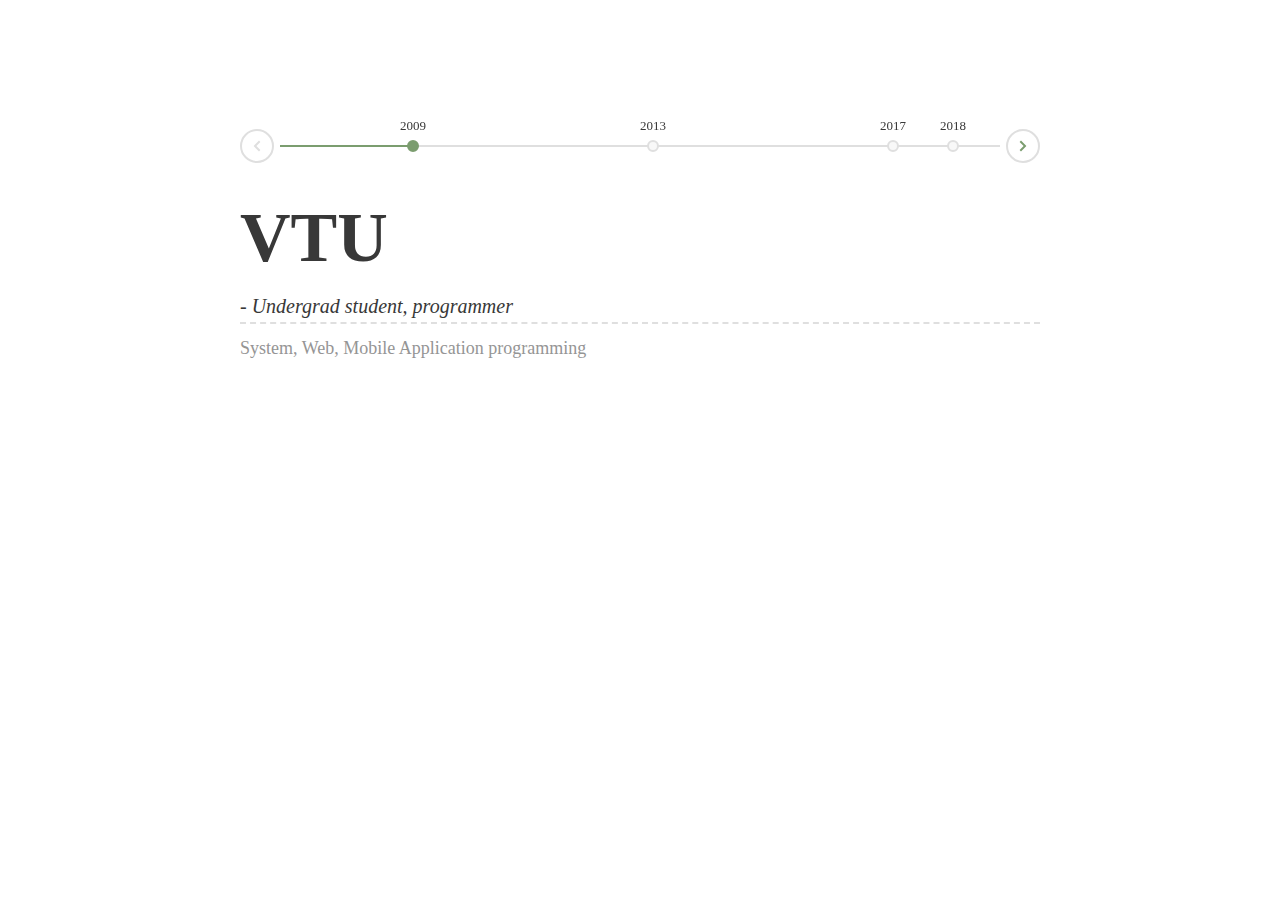
<file: timeline.html>
<!DOCTYPE html>
<html>
  <head>
    <meta charset="utf-8">
    <link rel="stylesheet" href="libs/Dynamic-Scrolling-Timeline-Plugin-jQuery-jTLine/css/reset.css">
    <link rel="stylesheet" href="libs/Dynamic-Scrolling-Timeline-Plugin-jQuery-jTLine/css/style.css">
    <style>
      body {
        font-family: cursive;
      }
      .jtline .events-content h2 {
        font-family: cursive;
      }
    </style>
  </head>
  <body>
    <div id="experienceTimeline">
    </div>
    <script type="text/javascript" src="libs/jquery-3.2.1.min.js"></script>
    <script type="text/javascript" src="libs/Dynamic-Scrolling-Timeline-Plugin-jQuery-jTLine/js/modernizr.js"></script>
    <script type="text/javascript" src="libs/Dynamic-Scrolling-Timeline-Plugin-jQuery-jTLine/js/jtline.js"></script>
    <script type="text/javascript" src="js/timeline.js"></script>
  </body>
</html>
</file>
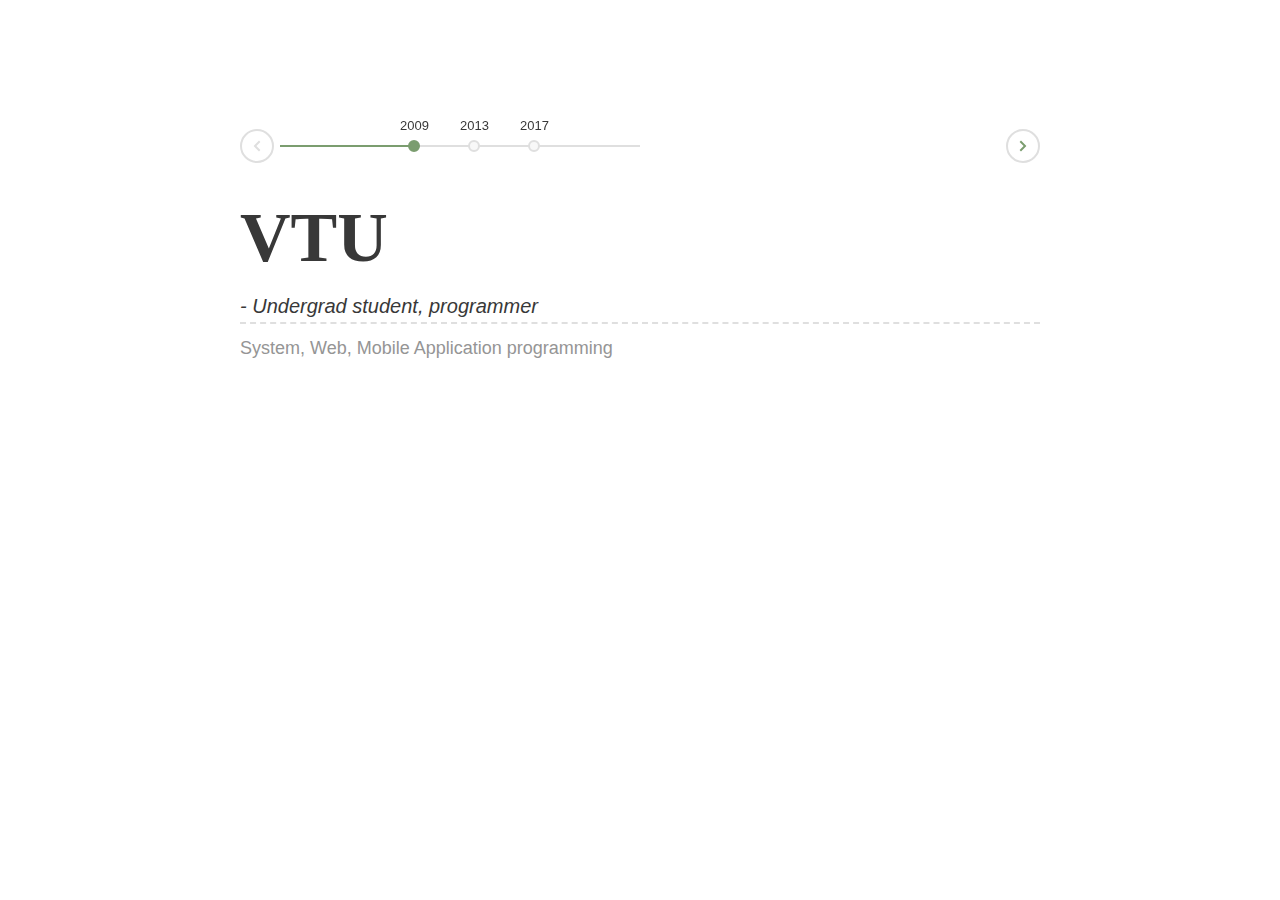
<file: 2017/timeline.html>
<!DOCTYPE html>
<html>
  <head>
    <meta charset="utf-8">
    <link rel="stylesheet" href="libs/Dynamic-Scrolling-Timeline-Plugin-jQuery-jTLine/css/reset.css">
    <link rel="stylesheet" href="libs/Dynamic-Scrolling-Timeline-Plugin-jQuery-jTLine/css/style.css">
  </head>
  <body>
    <div id="experienceTimeline">
    </div>
    <script type="text/javascript" src="libs/jquery-3.2.1.min.js"></script>
    <script type="text/javascript" src="libs/Dynamic-Scrolling-Timeline-Plugin-jQuery-jTLine/js/modernizr.js"></script>
    <script type="text/javascript" src="libs/Dynamic-Scrolling-Timeline-Plugin-jQuery-jTLine/js/jtline.js"></script>
    <script type="text/javascript" src="js/timeline.js"></script>
  </body>
</html>
</file>
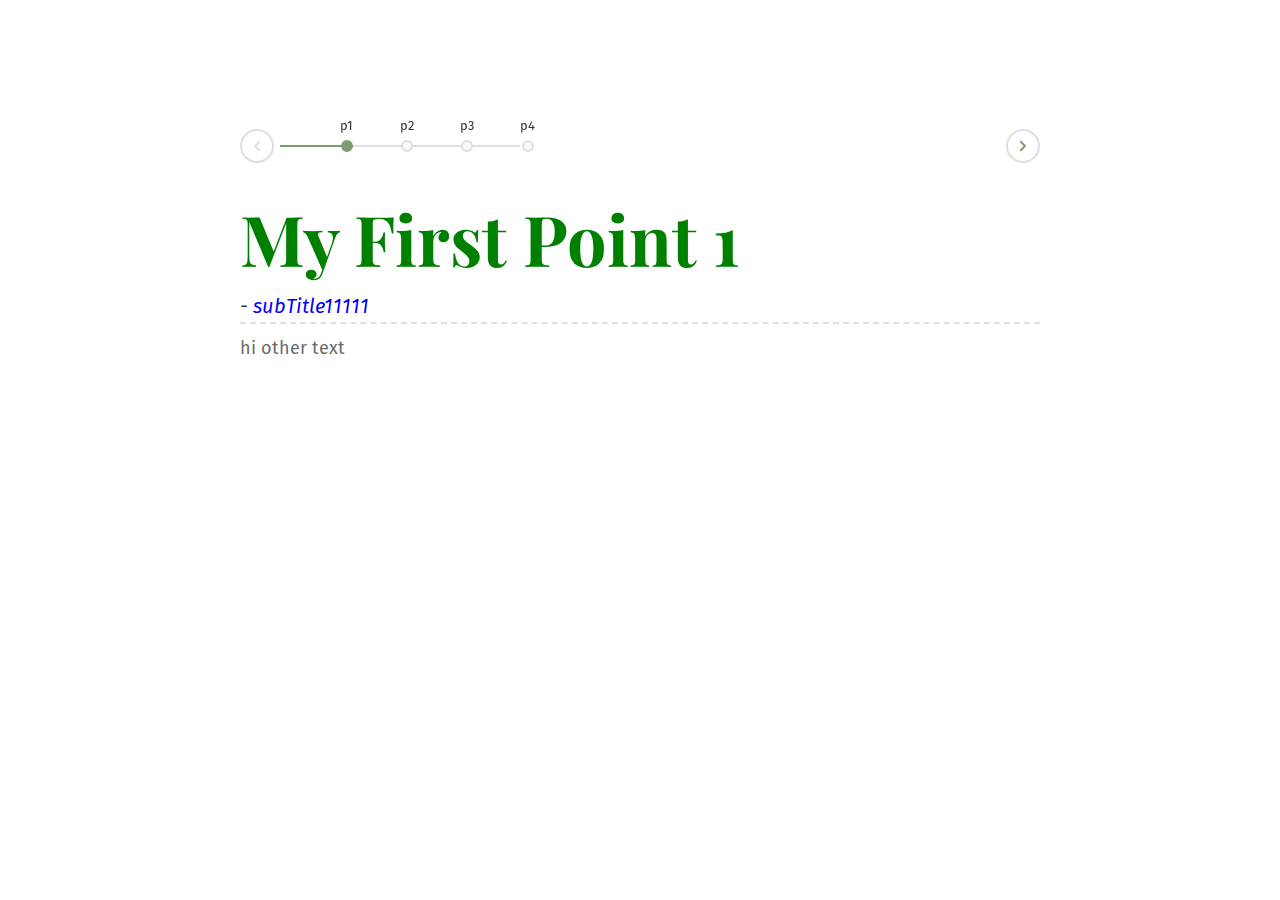
<file: libs/Dynamic-Scrolling-Timeline-Plugin-jQuery-jTLine/Demo/basic.html>
﻿<!DOCTYPE html>
<html>
<head>
    <title></title>
    <meta charset="utf-8" />
    <meta charset="UTF-8">
    <link rel="shortcut icon" href="">
    <meta name="viewport" content="width=device-width, initial-scale=1">

    <link href='https://fonts.googleapis.com/css?family=Playfair+Display:700,900|Fira+Sans:400,400italic' rel='stylesheet' type='text/css'>
    <link rel="stylesheet" href="../css/reset.css"> <!-- CSS reset -->
    <link rel="stylesheet" href="../css/style.css"> <!-- Resource style -->
    <script src="../js/modernizr.js"></script> <!-- Modernizr -->

    <script src="../js/jquery-2.1.4.js"></script>
    <script src="../js/jquery.mobile.custom.min.js"></script>
    <script src="../js/jtline.js"></script>
    <script type="text/javascript">
        $(document).ready(function () {
            var contentText = 'Lorem ipsum dolor sit amet, consectetur adipisicing elit.';
            var myjSonObject = {
                "args": {

                },
                "dataArray": [
                  {
                      "isSelected": "true",
                      "nextDistance": 2,
                      "title": "My First Point 1",
                      "subTitle": "subTitle11111",
                      "dateValue": "10:12", // 10:12
                      "pointCnt": "p1",
                      "bodyCnt": 'hi other text'
                  },
                  {
                      "isSelected": "",
                      "nextDistance": 1,
                      "title": "My First Point 2",
                      "subTitle": "subTitle222222",
                      "dateValue": "15:12", // 12:11
                      "pointCnt": "p2",
                      "bodyCnt": contentText
                  },
                  {
                      "isSelected": "",
                      "nextDistance": 4,
                      "title": "My First Point 3",
                      "subTitle": "subTitle33333",
                      "dateValue": "35:12", // 12:11
                      "pointCnt": "p3",
                      "bodyCnt": contentText
                  },
                  {
                      "isSelected": "",
                      "nextDistance": 7,
                      "title": "My First Point 3",
                      "subTitle": "subTitle33333",
                      "dateValue": "89:12", // 12:11
                      "pointCnt": "p4",
                      "bodyCnt": contentText
                  }
                ]
            }

            // dataRoot : '/'
            var myMappedObject = [
                  {
                      "taskTitle": "My Task 1",
                      "isSelected": "true",
                      "taskSubTitle": "January 16th, 2014",
                      "assignDate": "16/01/2014",
                      "taskDetails": 'hi <span style="color:red">my html content</span> other text'
                  },
                  {
                      "isSelected": "",
                      "taskTitle": "My Task 2",
                      "taskSubTitle": "February 28th, 2014",
                      "assignDate": "17/01/2014",
                      "taskDetails": contentText
                  },
                  {
                      "isSelected": "",
                      "taskTitle": "My Task 2",
                      "taskSubTitle": "February 28th, 2014",
                      "assignDate": "18/01/2014",
                      "taskDetails": contentText
                  },
                  {
                      "isSelected": "",
                      "taskTitle": "My Task 2",
                      "taskSubTitle": "February 28th, 2014",
                      "assignDate": "19/01/2014",
                      "taskDetails": contentText
                  },
            ];

            // dataRoot : 'myData'
            var myMappedObjectA = {
                attrA: "",
                atrrB: "",
                "myData": [
                {
                    "taskTitle": "My Task 1",
                    "isSelected": "true",
                    "taskSubTitle": "January 16th, 2014",
                    "assignDate": "16/01/2014",
                    "taskDetails": 'hi <span style="color:red">my html content</span> other text'
                },
                {
                    "isSelected": "",
                    "taskTitle": "My Task 2",
                    "taskSubTitle": "February 28th, 2014",
                    "assignDate": "28/02/2014",
                    "taskDetails": contentText
                }
                ]
            };

            // dataRoot : 'parent.ch2'
            var myMappedObjectB = {
                attrA: "",
                atrrB: "",
                "parent": {
                    "ch1": {},
                    "ch2": [{
                        "taskTitle": "My Task 1",
                        "isSelected": "true",
                        "taskSubTitle": "January 16th, 2014",
                        "assignDate": "16/01/2014",
                        "taskDetails": 'hi <span style="color:red">my html content</span> other text'
                    }, {
                        "isSelected": "",
                        "taskTitle": "My Task 2",
                        "taskSubTitle": "February 28th, 2014",
                        "assignDate": "28/02/2014",
                        "taskDetails": contentText
                    }]
                }

            };

            var jtLine = $('.myjtline').jTLine({
                // -------- Ajax Call -----------------
                //callType: 'ajax',
                //url: 'js/data.json',
                // -------- jSon Object ---------------
                callType: 'jsonObject',
                structureObj: myjSonObject,
                // -------- Maaped Json Object --------
                //map: {
                //    "dataRoot": "/",
                //    "title": "taskTitle",
                //    "subTitle": "taskSubTitle",
                //    "dateValue": "assignDate",
                //    "pointCnt": "assignDate",
                //    "bodyCnt": "taskDetails"
                //},
                // ------------------------------------
                distanceMode: 'fixDistance',// 'fixDistance' 'auto' 'predefinedDistance'
                eventsMinDistance: 60,// Consider It as Distance Unit "by Pixel"
                fixDistanceValue: 1, //  if eventsMinDistance = 60 & fixDistanceValue= 2 then the value is : 120 px
                firstPointMargin: 1,
                onPointClick: function (e) {
                    console.log(e);
                },
                formatTitle: function (title) {
                    return '<h2><span style="color:green">' + title + '</span></h2>';
                },
                formatSubTitle: function (subTitle) {
                    return '<em><span style="color:blue">' + subTitle + '</span></em>';
                },
                formatBodyContent: function (bodyCnt) {
                    return '<p><span style="color:#6a6a6a">' + bodyCnt + '</span></p>';
                }

            });
            // jtLine.myPublicFunction('hi nady');
        });
    </script>
</head>
<body>
    <div class="myjtline">
    </div>
</body>
</html>
</file>
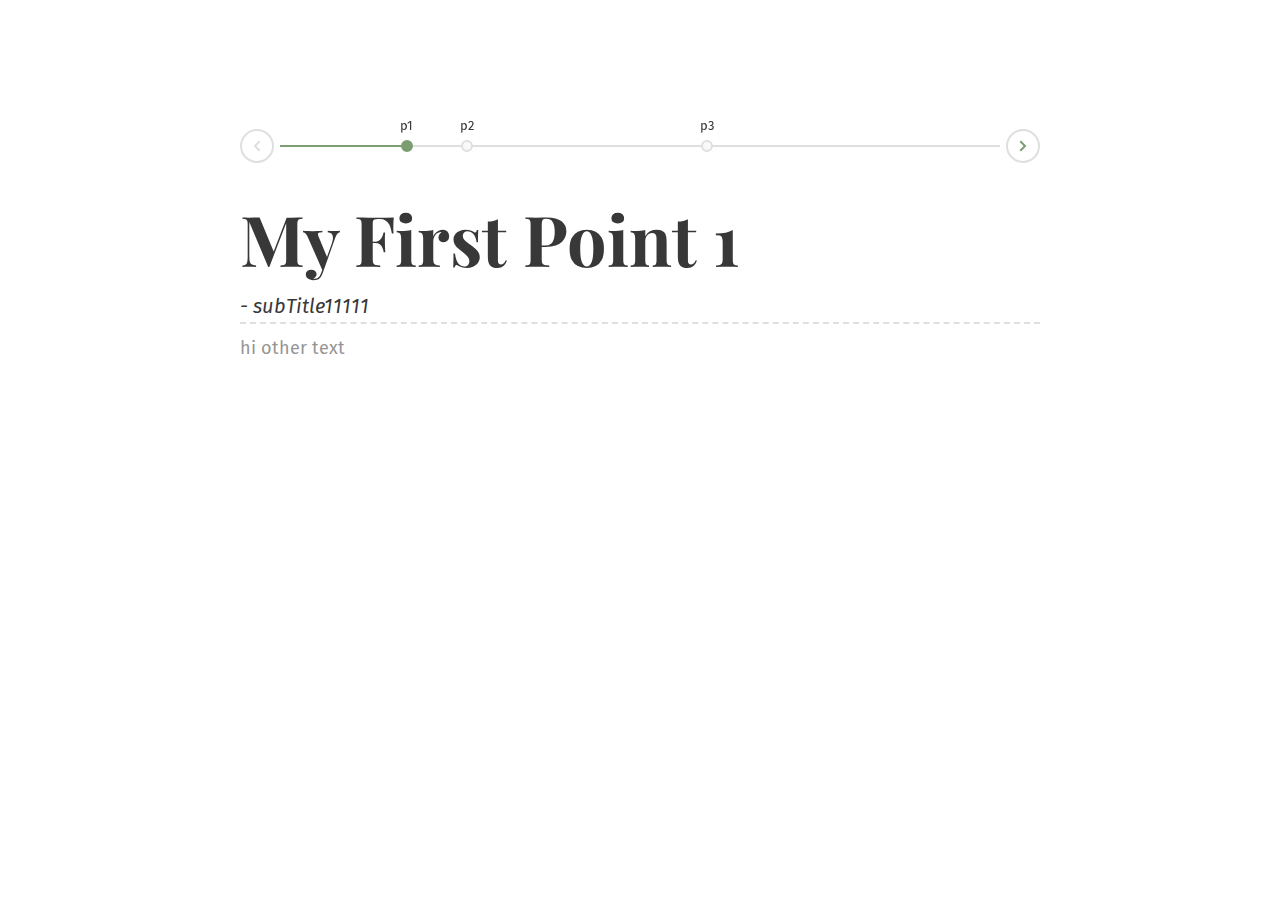
<file: libs/Dynamic-Scrolling-Timeline-Plugin-jQuery-jTLine/Demo/data-jsonObject.html>
﻿<!DOCTYPE html>
<html>
<head>
    <title></title>
    <meta charset="utf-8" />
    <meta charset="UTF-8">
    <link rel="shortcut icon" href="">
    <meta name="viewport" content="width=device-width, initial-scale=1">

    <link href='https://fonts.googleapis.com/css?family=Playfair+Display:700,900|Fira+Sans:400,400italic' rel='stylesheet' type='text/css'>
    <link rel="stylesheet" href="../css/reset.css"> <!-- CSS reset -->
    <link rel="stylesheet" href="../css/style.css"> <!-- Resource style -->
    <script src="../js/modernizr.js"></script> <!-- Modernizr -->

    <script src="../js/jquery-2.1.4.js"></script>
    <script src="../js/jquery.mobile.custom.min.js"></script>
    <script src="../js/jtline.js"></script>
    <script type="text/javascript">
        $(document).ready(function () {
            var contentText = 'Lorem ipsum dolor sit amet, consectetur adipisicing elit. Illum praesentium officia, fugit recusandae ipsa, quia velit nulla adipisci? Consequuntur aspernatur at, eaque hic repellendus sit dicta consequatur quae, ut harum ipsam molestias maxime non nisi reiciendis eligendi! Doloremque quia pariatur harum ea amet quibusdam quisquam, quae, temporibus dolores porro doloribus.';
            var myjSonObject = {
                "args": {

                },
                "dataArray": [
                  {
                      "isSelected": "true",
                      "title": "My First Point 1",
                      "subTitle": "subTitle11111",
                      "dateValue": "10:12", // 10:12
                      "pointCnt": "p1",
                      "bodyCnt": 'hi other text'
                  },
                  {
                      "isSelected": "",
                      "title": "My First Point 2",
                      "subTitle": "subTitle222222",
                      "dateValue": "15:12", // 12:11
                      "pointCnt": "p2",
                      "bodyCnt": contentText
                  },
                  {
                      "isSelected": "",
                      "title": "My First Point 3",
                      "subTitle": "subTitle33333",
                      "dateValue": "35:12", // 12:11
                      "pointCnt": "p3",
                      "bodyCnt": contentText
                  },
                  {
                      "isSelected": "",
                      "title": "My First Point 3",
                      "subTitle": "subTitle33333",
                      "dateValue": "89:12", // 12:11
                      "pointCnt": "p4",
                      "bodyCnt": contentText
                  }
                ]
            }

            var jtLine = $('.myjtline').jTLine({
                callType: 'jsonObject',
                structureObj: myjSonObject
            });
        });
    </script>
</head>
<body>
    <div class="myjtline">
    </div>
</body>
</html>
</file>
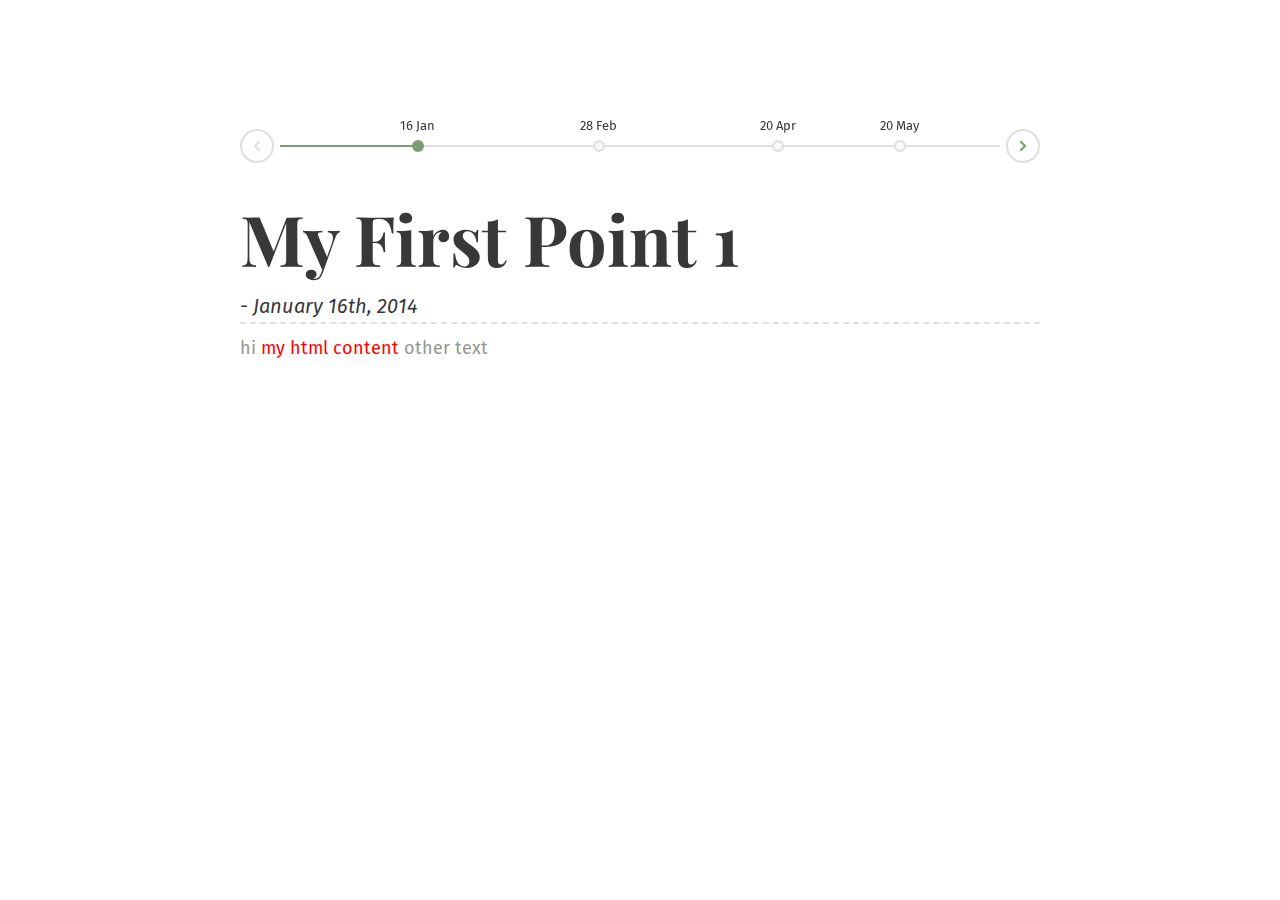
<file: libs/Dynamic-Scrolling-Timeline-Plugin-jQuery-jTLine/Demo/example-ajax.html>
﻿<!DOCTYPE html>
<html>
<head>
    <title></title>
    <meta charset="utf-8" />
    <meta charset="UTF-8">
    <link rel="shortcut icon" href="">
    <meta name="viewport" content="width=device-width, initial-scale=1">

    <link href='https://fonts.googleapis.com/css?family=Playfair+Display:700,900|Fira+Sans:400,400italic' rel='stylesheet' type='text/css'>
    <link rel="stylesheet" href="../css/reset.css"> <!-- CSS reset -->
    <link rel="stylesheet" href="../css/style.css"> <!-- Resource style -->
    <script src="../js/modernizr.js"></script> <!-- Modernizr -->

    <script src="../js/jquery-2.1.4.js"></script>
    <script src="../js/jquery.mobile.custom.min.js"></script>
    <script src="../js/jtline.js"></script>
    <script type="text/javascript">
        $(document).ready(function () {
            var jtLine = $('.myjtline').jTLine({
                callType: 'ajax',
                url: '../js/data.json'
            });
        });
    </script>
</head>
<body>
    <div class="myjtline">
    </div>
</body>
</html>
</file>
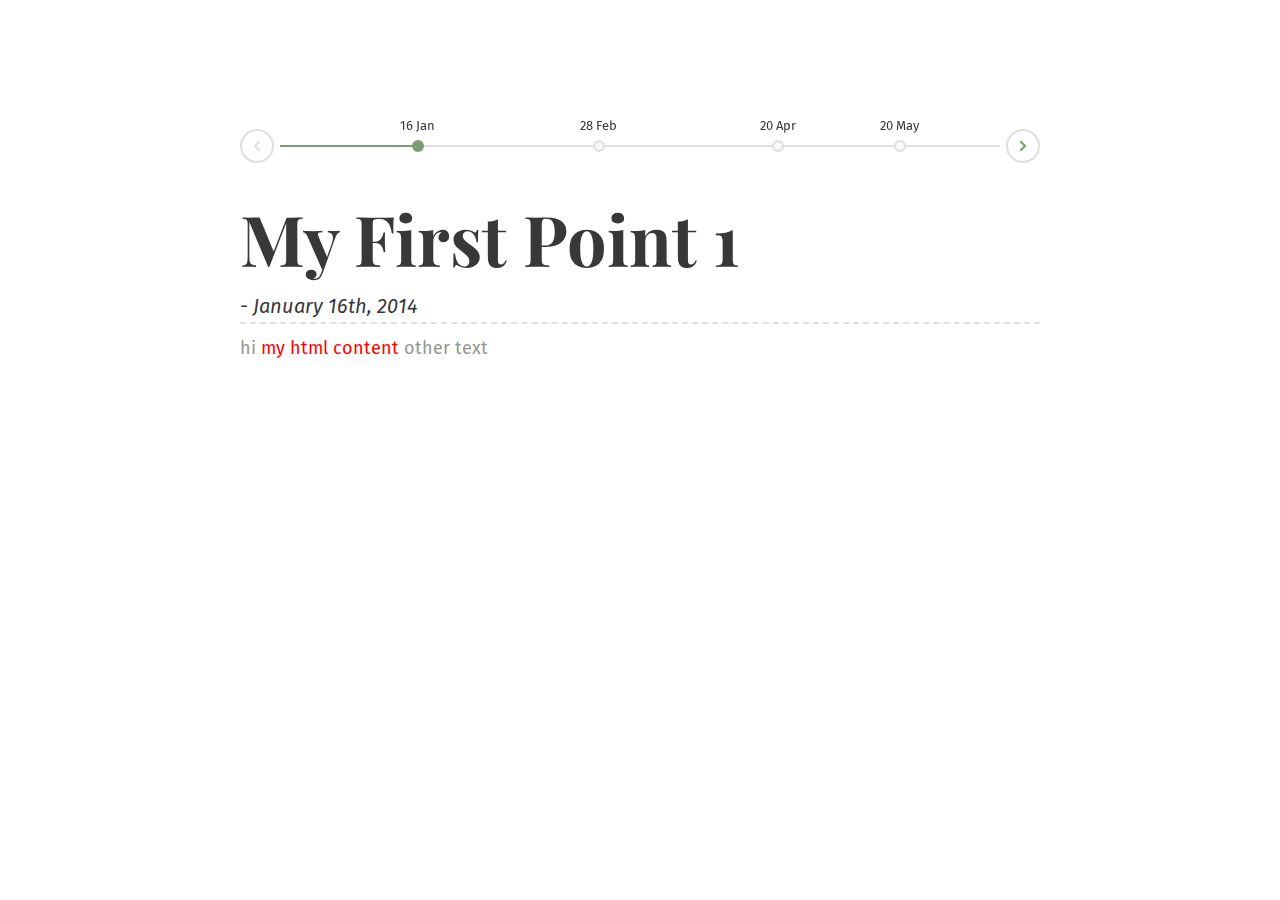
<file: libs/Dynamic-Scrolling-Timeline-Plugin-jQuery-jTLine/Demo/example-dataRoot.html>
﻿<!DOCTYPE html>
<html>
<head>
    <title></title>
    <meta charset="utf-8" />
    <meta charset="UTF-8">
    <link rel="shortcut icon" href="">
    <meta name="viewport" content="width=device-width, initial-scale=1">

    <link href='https://fonts.googleapis.com/css?family=Playfair+Display:700,900|Fira+Sans:400,400italic' rel='stylesheet' type='text/css'>
    <link rel="stylesheet" href="../css/reset.css"> <!-- CSS reset -->
    <link rel="stylesheet" href="../css/style.css"> <!-- Resource style -->
    <script src="../js/modernizr.js"></script> <!-- Modernizr -->

    <script src="../js/jquery-2.1.4.js"></script>
    <script src="../js/jquery.mobile.custom.min.js"></script>
    <script src="../js/jtline.js"></script>
    <script type="text/javascript">
        $(document).ready(function () {
            var contentText = 'Lorem ipsum dolor sit amet, consectetur adipisicing elit.';
            
            // dataRoot : '/'
            var myMappedObject = [
                  {
                      "isSelected": "true",
                      "taskTitle": "My First Point 1",
                      "taskSubTitle": "January 16th, 2014",
                      "assignDate": "16/01/2014",
                      "taskShortDate": "16 Jan",
                      "taskDetails": "hi <span style=\"color:red\">my html content</span> other text"
                  },
                  {
                      "isSelected": "",
                      "taskTitle": "My Point 2",
                      "taskSubTitle": "February 28th, 2014",
                      "assignDate": "28/02/2014",
                      "taskShortDate": "28 Feb",
                      "taskDetails": contentText
                  },
                  {
                      "isSelected": "",
                      "taskTitle": "My Point 3",
                      "taskSubTitle": "March 20th, 2014",
                      "assignDate": "20/04/2014",
                      "taskShortDate": "20 Apr",
                      "taskDetails": contentText
                  },
                  {
                      "isSelected": "",
                      "taskTitle": "My Point 4",
                      "taskSubTitle": "May 20th, 2014",
                      "assignDate": "20/05/2014",
                      "taskShortDate": "20 May",
                      "taskDetails": contentText
                  },
                  {
                      "isSelected": "",
                      "taskTitle": "My Point 5",
                      "taskSubTitle": "July 9th, 2014",
                      "assignDate": "09/07/2014",
                      "taskShortDate": "09 July",
                      "taskDetails": contentText
                  },
                  {
                      "isSelected": "",
                      "taskTitle": "My Point 6",
                      "taskSubTitle": "August 30th, 2014",
                      "assignDate": "30/08/2014",
                      "taskShortDate": "30 Aug",
                      "taskDetails": contentText
                  },
                  {
                      "isSelected": "",
                      "taskTitle": "My Point 7",
                      "taskSubTitle": "September 15th, 2014",
                      "assignDate": "15/09/2014",
                      "taskShortDate": "15 Sep",
                      "taskDetails": contentText
                  },
                  {
                      "isSelected": "",
                      "taskTitle": "My Point 8",
                      "taskSubTitle": "November 1st, 2014",
                      "assignDate": "01/11/2014",
                      "taskShortDate": "01 Nov",
                      "taskDetails": contentText
                  },
                  {
                      "isSelected": "",
                      "taskTitle": "My Point 9",
                      "taskSubTitle": "December 10th, 2014",
                      "assignDate": "10/12/2014",
                      "taskShortDate": "10 Dec",
                      "taskDetails": contentText
                  },
                  {
                      "isSelected": "",
                      "taskTitle": "My Point 10",
                      "taskSubTitle": "January 19th, 2015",
                      "assignDate": "19/01/2015",
                      "taskShortDate": "29 Jan",
                      "taskDetails": contentText
                  },
                  {
                      "isSelected": "",
                      "taskTitle": "My Point 11",
                      "taskSubTitle": "March 3rd, 2015",
                      "assignDate": "03/03/2015",
                      "taskShortDate": "3 Mar",
                      "taskDetails": contentText
                  }
            ];

            // dataRoot : 'myData'
            var myMappedObjectA = {
                attrA: "",
                atrrB: "",
                "myData": [{
                    "isSelected": "",
                    "taskTitle": "My Point 7",
                    "taskSubTitle": "September 15th, 2014",
                    "assignDate": "15/09/2014",
                    "taskShortDate": "15 Sep",
                    "taskDetails": contentText
                },
                  {
                      "isSelected": "",
                      "taskTitle": "My Point 8",
                      "taskSubTitle": "November 1st, 2014",
                      "assignDate": "01/11/2014",
                      "taskShortDate": "01 Nov",
                      "taskDetails": contentText
                  },
                  {
                      "isSelected": "",
                      "taskTitle": "My Point 9",
                      "taskSubTitle": "December 10th, 2014",
                      "assignDate": "10/12/2014",
                      "taskShortDate": "10 Dec",
                      "taskDetails": contentText
                  },
                  {
                      "isSelected": "",
                      "taskTitle": "My Point 10",
                      "taskSubTitle": "January 19th, 2015",
                      "assignDate": "19/01/2015",
                      "taskShortDate": "29 Jan",
                      "taskDetails": contentText
                  }]
            };

            // dataRoot : 'parent.ch2'
            var myMappedObjectB = {
                attrA: "",
                atrrB: "",
                "parent": {
                    "ch1": {},
                    "ch2": [{
                        "isSelected": "",
                        "taskTitle": "My Point 7",
                        "taskSubTitle": "September 15th, 2014",
                        "assignDate": "15/09/2014",
                        "taskShortDate": "15 Sep",
                        "taskDetails": contentText
                    },
                  {
                      "isSelected": "",
                      "taskTitle": "My Point 8",
                      "taskSubTitle": "November 1st, 2014",
                      "assignDate": "01/11/2014",
                      "taskShortDate": "01 Nov",
                      "taskDetails": contentText
                  },
                  {
                      "isSelected": "",
                      "taskTitle": "My Point 9",
                      "taskSubTitle": "December 10th, 2014",
                      "assignDate": "10/12/2014",
                      "taskShortDate": "10 Dec",
                      "taskDetails": contentText
                  },
                  {
                      "isSelected": "",
                      "taskTitle": "My Point 10",
                      "taskSubTitle": "January 19th, 2015",
                      "assignDate": "19/01/2015",
                      "taskShortDate": "29 Jan",
                      "taskDetails": contentText
                  }]
                }
            };

            var jtLine = $('.myjtline').jTLine({
                callType: 'jsonObject',
                structureObj: myMappedObject,
                map: {
                    "dataRoot": "/",
                    "title": "taskTitle",
                    "subTitle": "taskSubTitle",
                    "dateValue": "assignDate",
                    "pointCnt": "taskShortDate",
                    "bodyCnt": "taskDetails"
                }
            });
        });
    </script>
</head>
<body>
    <div class="myjtline">
    </div>
</body>
</html>
</file>
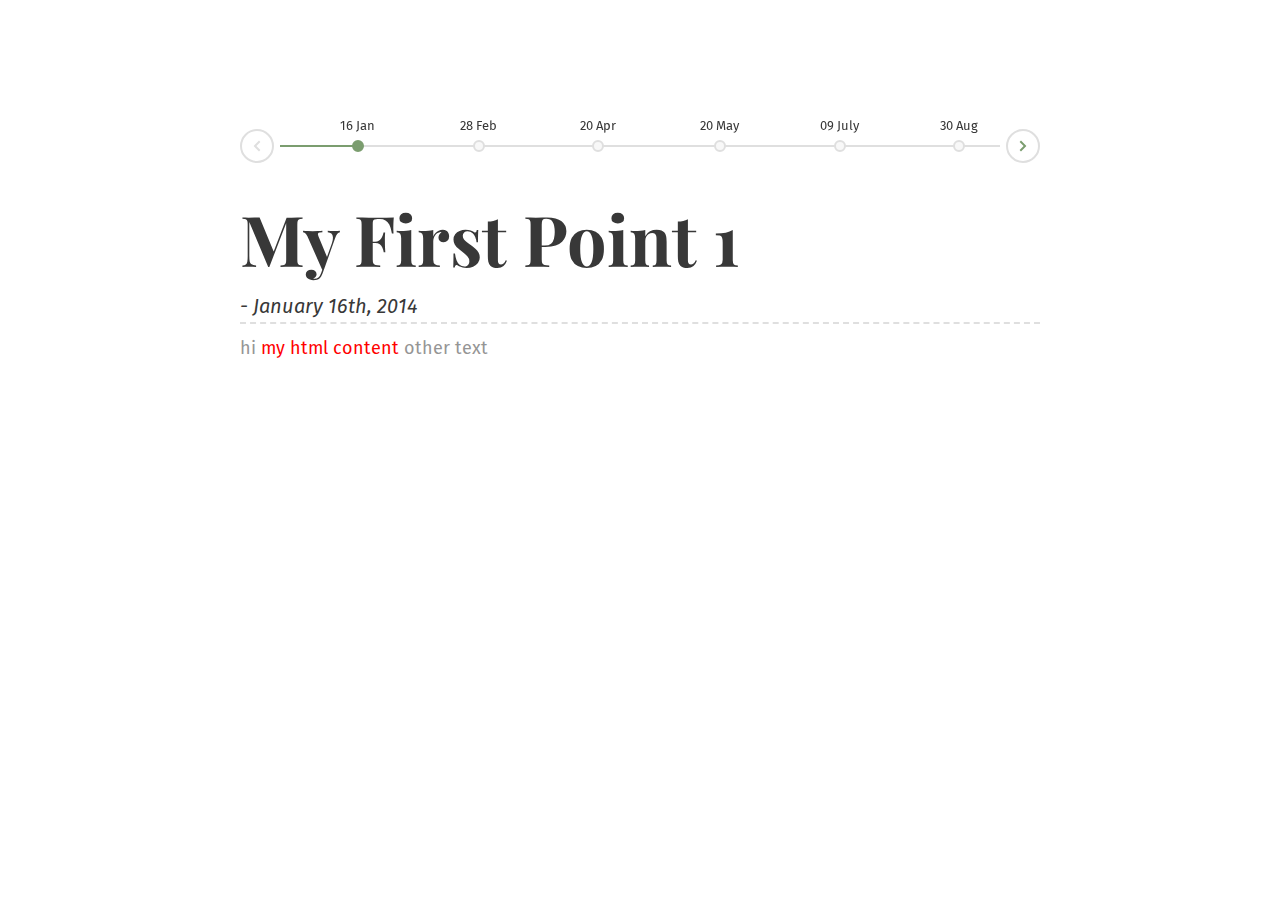
<file: libs/Dynamic-Scrolling-Timeline-Plugin-jQuery-jTLine/Demo/example-distanceMode.html>
﻿<!DOCTYPE html>
<html>
<head>
    <title></title>
    <meta charset="utf-8" />
    <meta charset="UTF-8">
    <link rel="shortcut icon" href="">
    <meta name="viewport" content="width=device-width, initial-scale=1">

    <link href='https://fonts.googleapis.com/css?family=Playfair+Display:700,900|Fira+Sans:400,400italic' rel='stylesheet' type='text/css'>
    <link rel="stylesheet" href="../css/reset.css"> <!-- CSS reset -->
    <link rel="stylesheet" href="../css/style.css"> <!-- Resource style -->
    <script src="../js/modernizr.js"></script> <!-- Modernizr -->

    <script src="../js/jquery-2.1.4.js"></script>
    <script src="../js/jquery.mobile.custom.min.js"></script>
    <script src="../js/jtline.js"></script>
    <script type="text/javascript">
        $(document).ready(function () {
            var contentText = 'Lorem ipsum dolor sit amet, consectetur adipisicing elit.';

            // dataRoot : '/'
            var myMappedObject = [
                  {
                      "isSelected": "true",
                      "taskTitle": "My First Point 1",
                      "taskSubTitle": "January 16th, 2014",
                      "assignDate": "16/01/2014",
                      "taskShortDate": "16 Jan",
                      "taskDetails": "hi <span style=\"color:red\">my html content</span> other text"
                  },
                  {
                      "isSelected": "",
                      "taskTitle": "My Point 2",
                      "taskSubTitle": "February 28th, 2014",
                      "assignDate": "28/02/2014",
                      "taskShortDate": "28 Feb",
                      "taskDetails": contentText
                  },
                  {
                      "isSelected": "",
                      "taskTitle": "My Point 3",
                      "taskSubTitle": "March 20th, 2014",
                      "assignDate": "20/04/2014",
                      "taskShortDate": "20 Apr",
                      "taskDetails": contentText
                  },
                  {
                      "isSelected": "",
                      "taskTitle": "My Point 4",
                      "taskSubTitle": "May 20th, 2014",
                      "assignDate": "20/05/2014",
                      "taskShortDate": "20 May",
                      "taskDetails": contentText
                  },
                  {
                      "isSelected": "",
                      "taskTitle": "My Point 5",
                      "taskSubTitle": "July 9th, 2014",
                      "assignDate": "09/07/2014",
                      "taskShortDate": "09 July",
                      "taskDetails": contentText
                  },
                  {
                      "isSelected": "",
                      "taskTitle": "My Point 6",
                      "taskSubTitle": "August 30th, 2014",
                      "assignDate": "30/08/2014",
                      "taskShortDate": "30 Aug",
                      "taskDetails": contentText
                  },
                  {
                      "isSelected": "",
                      "taskTitle": "My Point 7",
                      "taskSubTitle": "September 15th, 2014",
                      "assignDate": "15/09/2014",
                      "taskShortDate": "15 Sep",
                      "taskDetails": contentText
                  },
                  {
                      "isSelected": "",
                      "taskTitle": "My Point 8",
                      "taskSubTitle": "November 1st, 2014",
                      "assignDate": "01/11/2014",
                      "taskShortDate": "01 Nov",
                      "taskDetails": contentText
                  },
                  {
                      "isSelected": "",
                      "taskTitle": "My Point 9",
                      "taskSubTitle": "December 10th, 2014",
                      "assignDate": "10/12/2014",
                      "taskShortDate": "10 Dec",
                      "taskDetails": contentText
                  },
                  {
                      "isSelected": "",
                      "taskTitle": "My Point 10",
                      "taskSubTitle": "January 19th, 2015",
                      "assignDate": "19/01/2015",
                      "taskShortDate": "29 Jan",
                      "taskDetails": contentText
                  },
                  {
                      "isSelected": "",
                      "taskTitle": "My Point 11",
                      "taskSubTitle": "March 3rd, 2015",
                      "assignDate": "03/03/2015",
                      "taskShortDate": "3 Mar",
                      "taskDetails": contentText
                  }
            ];

            var jtLine = $('.myjtline').jTLine({
                callType: 'jsonObject',
                structureObj: myMappedObject,
                map: {
                    "dataRoot": "/",
                    "title": "taskTitle",
                    "subTitle": "taskSubTitle",
                    "dateValue": "assignDate",
                    "pointCnt": "taskShortDate",
                    "bodyCnt": "taskDetails"
                },
                distanceMode: 'fixDistance', // 'fixDistance' 'auto' 'predefinedDistance'
                eventsMinDistance: 60,       // Consider It as Distance Unit "by Pixel"
                fixDistanceValue: 2,         // if eventsMinDistance = 60 & fixDistanceValue= 2 then the value is: (60*2) = 120 px
                firstPointMargin: 1          // First Point Margin from the left
            });
        });
    </script>
</head>
<body>
    <div class="myjtline">
    </div>
</body>
</html>
</file>
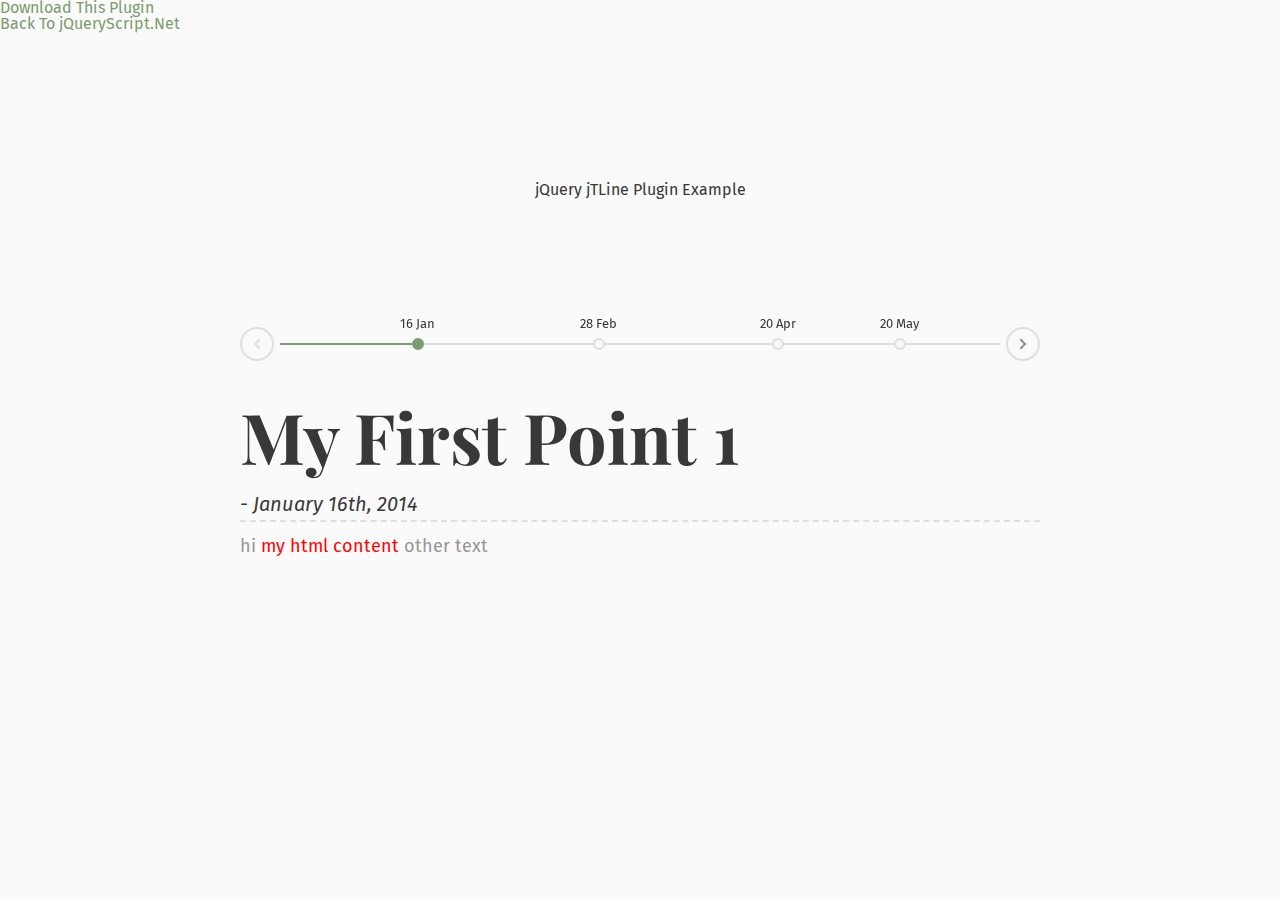
<file: libs/Dynamic-Scrolling-Timeline-Plugin-jQuery-jTLine/Demo/example-events.html>
﻿<!doctype html>
<html>
<head>
<meta charset="utf-8">
<meta http-equiv="X-UA-Compatible" content="IE=edge,chrome=1">
<meta name="viewport" content="width=device-width, initial-scale=1">
<link href="http://www.jqueryscript.net/css/jquerysctipttop.css" rel="stylesheet" type="text/css">
    <link href='https://fonts.googleapis.com/css?family=Playfair+Display:700,900|Fira+Sans:400,400italic' rel='stylesheet' type='text/css'>
    <link rel="stylesheet" href="../css/reset.css"> <!-- CSS reset -->
    <style>
    /* -------------------------------- 

Primary style

-------------------------------- */
*, *::after, *::before {
  box-sizing: border-box;
}

html {
  font-size: 62.5%;
}

body {
  font-size: 1.6rem;
  font-family: "Roboto", sans-serif;
  color: #383838;
  background-color: #fafafa;
}
h1 { margin:150px auto 30px auto; text-align:center;}

</style>
    <link rel="stylesheet" href="../css/style.css"> <!-- Resource style -->

    <script src="https://code.jquery.com/jquery-3.1.1.min.js"></script>
    <script src="../js/jtline.js"></script>
    <script type="text/javascript">
        $(document).ready(function () {
            var contentText = 'Lorem ipsum dolor sit amet, consectetur adipisicing elit.';

            // dataRoot : '/'
            var myMappedObject = [
                  {
                      "isSelected": "true",
                      "taskTitle": "My First Point 1",
                      "taskSubTitle": "January 16th, 2014",
                      "assignDate": "16/01/2014",
                      "taskShortDate": "16 Jan",
                      "taskDetails": "hi <span style=\"color:red\">my html content</span> other text"
                  },
                  {
                      "isSelected": "",
                      "taskTitle": "My Point 2",
                      "taskSubTitle": "February 28th, 2014",
                      "assignDate": "28/02/2014",
                      "taskShortDate": "28 Feb",
                      "taskDetails": contentText
                  },
                  {
                      "isSelected": "",
                      "taskTitle": "My Point 3",
                      "taskSubTitle": "March 20th, 2014",
                      "assignDate": "20/04/2014",
                      "taskShortDate": "20 Apr",
                      "taskDetails": contentText
                  },
                  {
                      "isSelected": "",
                      "taskTitle": "My Point 4",
                      "taskSubTitle": "May 20th, 2014",
                      "assignDate": "20/05/2014",
                      "taskShortDate": "20 May",
                      "taskDetails": contentText
                  },
                  {
                      "isSelected": "",
                      "taskTitle": "My Point 5",
                      "taskSubTitle": "July 9th, 2014",
                      "assignDate": "09/07/2014",
                      "taskShortDate": "09 July",
                      "taskDetails": contentText
                  },
                  {
                      "isSelected": "",
                      "taskTitle": "My Point 6",
                      "taskSubTitle": "August 30th, 2014",
                      "assignDate": "30/08/2014",
                      "taskShortDate": "30 Aug",
                      "taskDetails": contentText
                  },
                  {
                      "isSelected": "",
                      "taskTitle": "My Point 7",
                      "taskSubTitle": "September 15th, 2014",
                      "assignDate": "15/09/2014",
                      "taskShortDate": "15 Sep",
                      "taskDetails": contentText
                  },
                  {
                      "isSelected": "",
                      "taskTitle": "My Point 8",
                      "taskSubTitle": "November 1st, 2014",
                      "assignDate": "01/11/2014",
                      "taskShortDate": "01 Nov",
                      "taskDetails": contentText
                  },
                  {
                      "isSelected": "",
                      "taskTitle": "My Point 9",
                      "taskSubTitle": "December 10th, 2014",
                      "assignDate": "10/12/2014",
                      "taskShortDate": "10 Dec",
                      "taskDetails": contentText
                  },
                  {
                      "isSelected": "",
                      "taskTitle": "My Point 10",
                      "taskSubTitle": "January 19th, 2015",
                      "assignDate": "19/01/2015",
                      "taskShortDate": "29 Jan",
                      "taskDetails": contentText
                  },
                  {
                      "isSelected": "",
                      "taskTitle": "My Point 11",
                      "taskSubTitle": "March 3rd, 2015",
                      "assignDate": "03/03/2015",
                      "taskShortDate": "3 Mar",
                      "taskDetails": contentText
                  }
            ];

            var jtLine = $('.myjtline').jTLine({
                callType: 'jsonObject',
                structureObj: myMappedObject,
                map: {
                    "dataRoot": "/",
                    "title": "taskTitle",
                    "subTitle": "taskSubTitle",
                    "dateValue": "assignDate",
                    "pointCnt": "taskShortDate",
                    "bodyCnt": "taskDetails"
                },
                onPointClick: function (e) {
                    console.log(e);
                }
            });
        });
    </script>
</head>
<body>
<div id="jquery-script-menu">
<div class="jquery-script-center">
<ul>
<li><a href="http://www.jqueryscript.net/time-clock/Dynamic-Scrolling-Timeline-Plugin-jQuery-jTLine.html">Download This Plugin</a></li>
<li><a href="http://www.jqueryscript.net/">Back To jQueryScript.Net</a></li>
</ul>
<div class="jquery-script-ads"><script type="text/javascript"><!--
google_ad_client = "ca-pub-2783044520727903";
/* jQuery_demo */
google_ad_slot = "2780937993";
google_ad_width = 728;
google_ad_height = 90;
//-->
</script>
<script type="text/javascript"
src="http://pagead2.googlesyndication.com/pagead/show_ads.js">
</script></div>
<div class="jquery-script-clear"></div>
</div>
</div>
<h1>jQuery jTLine Plugin Example</h1>
    <div class="myjtline">
    </div>
</body><script type="text/javascript">

  var _gaq = _gaq || [];
  _gaq.push(['_setAccount', 'UA-36251023-1']);
  _gaq.push(['_setDomainName', 'jqueryscript.net']);
  _gaq.push(['_trackPageview']);

  (function() {
    var ga = document.createElement('script'); ga.type = 'text/javascript'; ga.async = true;
    ga.src = ('https:' == document.location.protocol ? 'https://ssl' : 'http://www') + '.google-analytics.com/ga.js';
    var s = document.getElementsByTagName('script')[0]; s.parentNode.insertBefore(ga, s);
  })();

</script>
</html>
</file>
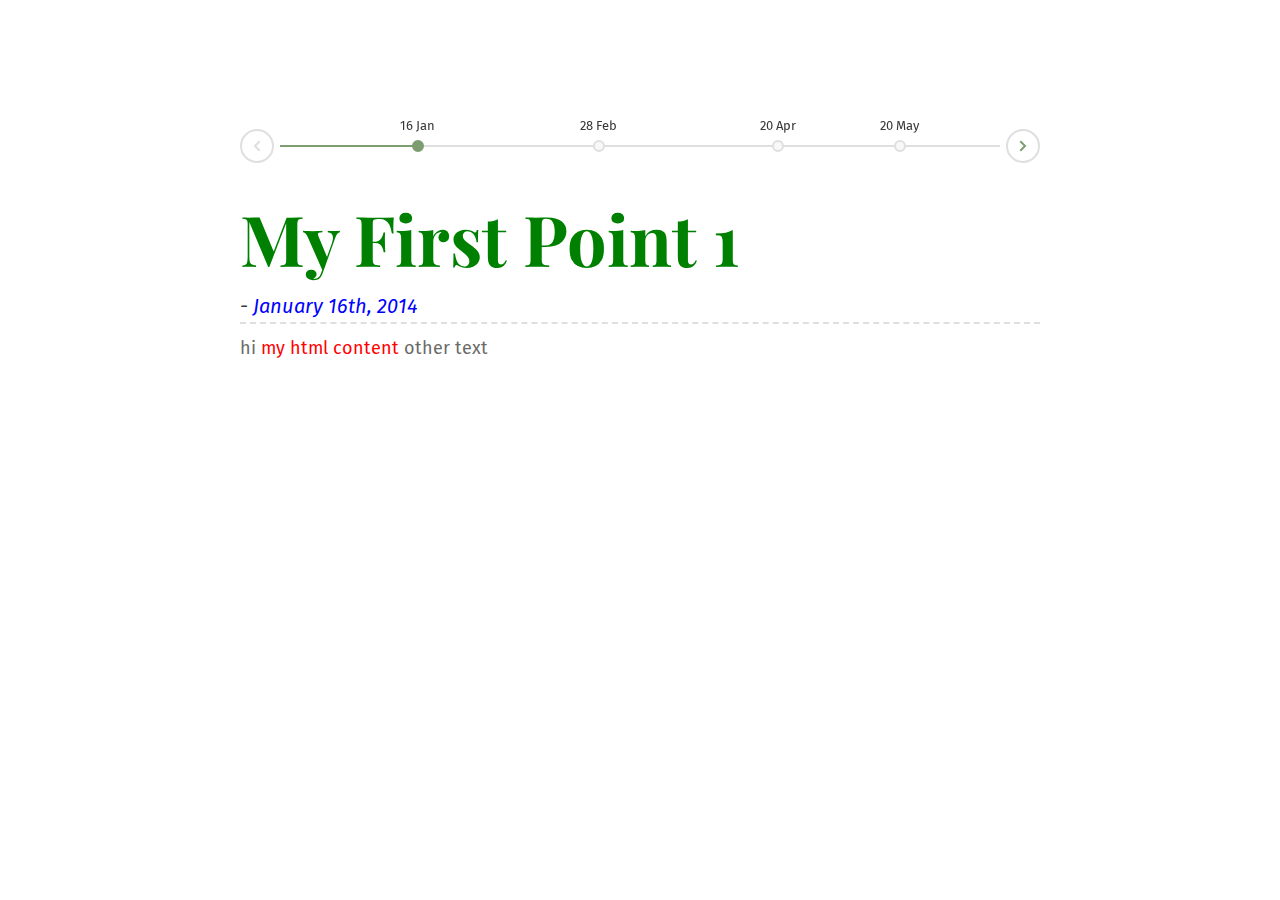
<file: libs/Dynamic-Scrolling-Timeline-Plugin-jQuery-jTLine/Demo/example-fomate.html>
﻿<!DOCTYPE html>
<html>
<head>
    <title></title>
    <meta charset="utf-8" />
    <meta charset="UTF-8">
    <link rel="shortcut icon" href="">
    <meta name="viewport" content="width=device-width, initial-scale=1">

    <link href='https://fonts.googleapis.com/css?family=Playfair+Display:700,900|Fira+Sans:400,400italic' rel='stylesheet' type='text/css'>
    <link rel="stylesheet" href="../css/reset.css"> <!-- CSS reset -->
    <link rel="stylesheet" href="../css/style.css"> <!-- Resource style -->
    <script src="../js/modernizr.js"></script> <!-- Modernizr -->

    <script src="../js/jquery-2.1.4.js"></script>
    <script src="../js/jquery.mobile.custom.min.js"></script>
    <script src="../js/jtline.js"></script>
    <script type="text/javascript">
        $(document).ready(function () {
            var contentText = 'Lorem ipsum dolor sit amet, consectetur adipisicing elit.';

            // dataRoot : '/'
            var myMappedObject = [
                  {
                      "isSelected": "true",
                      "taskTitle": "My First Point 1",
                      "taskSubTitle": "January 16th, 2014",
                      "assignDate": "16/01/2014",
                      "taskShortDate": "16 Jan",
                      "taskDetails": "hi <span style=\"color:red\">my html content</span> other text"
                  },
                  {
                      "isSelected": "",
                      "taskTitle": "My Point 2",
                      "taskSubTitle": "February 28th, 2014",
                      "assignDate": "28/02/2014",
                      "taskShortDate": "28 Feb",
                      "taskDetails": contentText
                  },
                  {
                      "isSelected": "",
                      "taskTitle": "My Point 3",
                      "taskSubTitle": "March 20th, 2014",
                      "assignDate": "20/04/2014",
                      "taskShortDate": "20 Apr",
                      "taskDetails": contentText
                  },
                  {
                      "isSelected": "",
                      "taskTitle": "My Point 4",
                      "taskSubTitle": "May 20th, 2014",
                      "assignDate": "20/05/2014",
                      "taskShortDate": "20 May",
                      "taskDetails": contentText
                  },
                  {
                      "isSelected": "",
                      "taskTitle": "My Point 5",
                      "taskSubTitle": "July 9th, 2014",
                      "assignDate": "09/07/2014",
                      "taskShortDate": "09 July",
                      "taskDetails": contentText
                  },
                  {
                      "isSelected": "",
                      "taskTitle": "My Point 6",
                      "taskSubTitle": "August 30th, 2014",
                      "assignDate": "30/08/2014",
                      "taskShortDate": "30 Aug",
                      "taskDetails": contentText
                  },
                  {
                      "isSelected": "",
                      "taskTitle": "My Point 7",
                      "taskSubTitle": "September 15th, 2014",
                      "assignDate": "15/09/2014",
                      "taskShortDate": "15 Sep",
                      "taskDetails": contentText
                  },
                  {
                      "isSelected": "",
                      "taskTitle": "My Point 8",
                      "taskSubTitle": "November 1st, 2014",
                      "assignDate": "01/11/2014",
                      "taskShortDate": "01 Nov",
                      "taskDetails": contentText
                  },
                  {
                      "isSelected": "",
                      "taskTitle": "My Point 9",
                      "taskSubTitle": "December 10th, 2014",
                      "assignDate": "10/12/2014",
                      "taskShortDate": "10 Dec",
                      "taskDetails": contentText
                  },
                  {
                      "isSelected": "",
                      "taskTitle": "My Point 10",
                      "taskSubTitle": "January 19th, 2015",
                      "assignDate": "19/01/2015",
                      "taskShortDate": "29 Jan",
                      "taskDetails": contentText
                  },
                  {
                      "isSelected": "",
                      "taskTitle": "My Point 11",
                      "taskSubTitle": "March 3rd, 2015",
                      "assignDate": "03/03/2015",
                      "taskShortDate": "3 Mar",
                      "taskDetails": contentText
                  }
            ];

            var jtLine = $('.myjtline').jTLine({
                callType: 'jsonObject',
                structureObj: myMappedObject,
                map: {
                    "dataRoot": "/",
                    "title": "taskTitle",
                    "subTitle": "taskSubTitle",
                    "dateValue": "assignDate",
                    "pointCnt": "taskShortDate",
                    "bodyCnt": "taskDetails"
                },
                formatTitle: function (title) {
                    return '<h2><span style="color:green">' + title + '</span></h2>';
                },
                formatSubTitle: function (subTitle) {
                    return '<em><span style="color:blue">' + subTitle + '</span></em>';
                },
                formatBodyContent: function (bodyCnt) {
                    return '<p><span style="color:#6a6a6a">' + bodyCnt + '</span></p>';
                }
            });
        });
    </script>
</head>
<body>
    <div class="myjtline">
    </div>
</body>
</html>
</file>
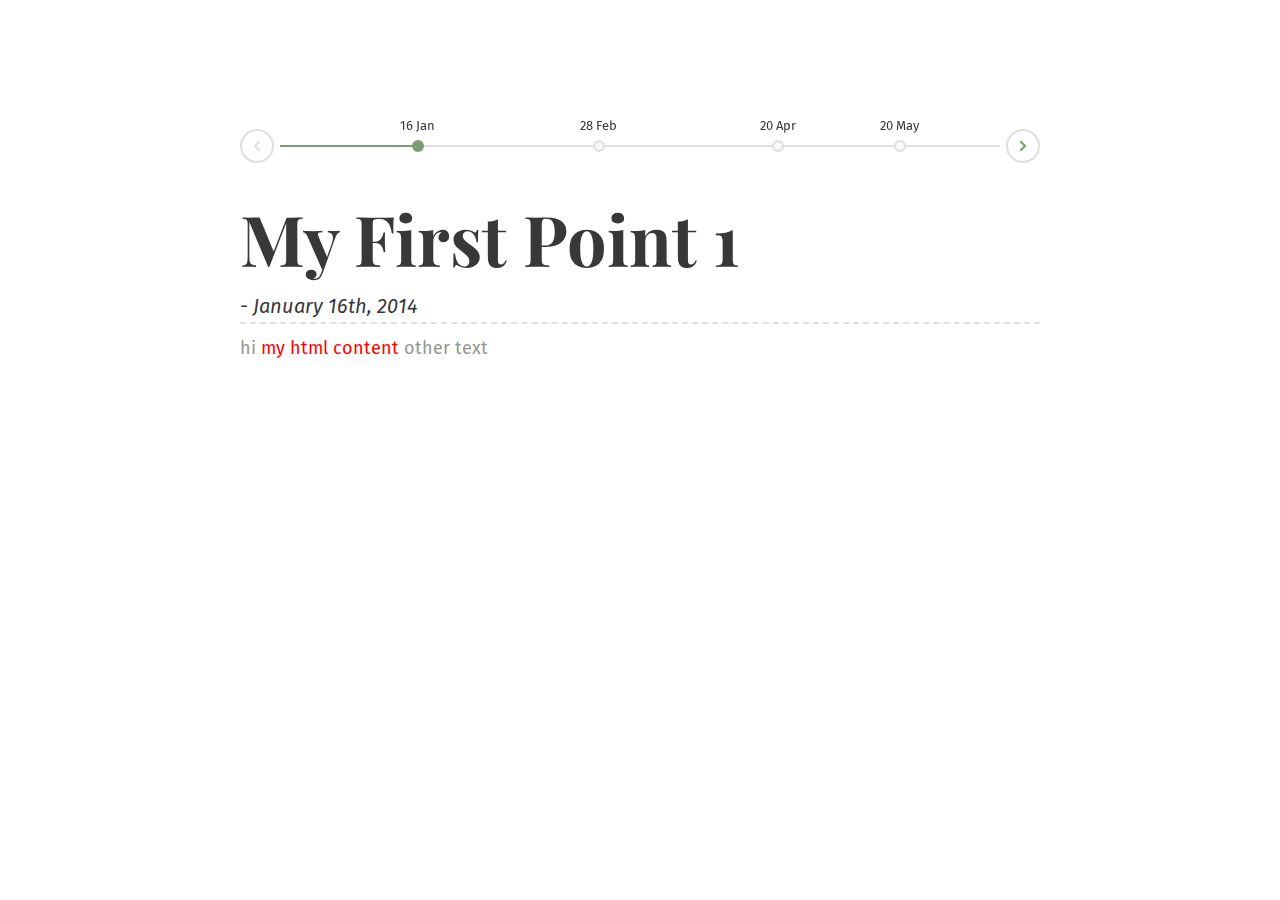
<file: libs/Dynamic-Scrolling-Timeline-Plugin-jQuery-jTLine/Demo/example-mappedObject.html>
﻿<!DOCTYPE html>
<html>
<head>
    <title></title>
    <meta charset="utf-8" />
    <meta charset="UTF-8">
    <link rel="shortcut icon" href="">
    <meta name="viewport" content="width=device-width, initial-scale=1">

    <link href='https://fonts.googleapis.com/css?family=Playfair+Display:700,900|Fira+Sans:400,400italic' rel='stylesheet' type='text/css'>
    <link rel="stylesheet" href="../css/reset.css"> <!-- CSS reset -->
    <link rel="stylesheet" href="../css/style.css"> <!-- Resource style -->
    <script src="../js/modernizr.js"></script> <!-- Modernizr -->

    <script src="../js/jquery-2.1.4.js"></script>
    <script src="../js/jquery.mobile.custom.min.js"></script>
    <script src="../js/jtline.js"></script>
    <script type="text/javascript">
        $(document).ready(function () {
            var contentText = 'Lorem ipsum dolor sit amet, consectetur adipisicing elit.';

            // dataRoot : '/'
            var myMappedObject = [
                  {
                      "isSelected": "true",
                      "taskTitle": "My First Point 1",
                      "taskSubTitle": "January 16th, 2014",
                      "assignDate": "16/01/2014",
                      "taskShortDate": "16 Jan",
                      "taskDetails": "hi <span style=\"color:red\">my html content</span> other text"
                  },
                  {
                      "isSelected": "",
                      "taskTitle": "My Point 2",
                      "taskSubTitle": "February 28th, 2014",
                      "assignDate": "28/02/2014",
                      "taskShortDate": "28 Feb",
                      "taskDetails": contentText
                  },
                  {
                      "isSelected": "",
                      "taskTitle": "My Point 3",
                      "taskSubTitle": "March 20th, 2014",
                      "assignDate": "20/04/2014",
                      "taskShortDate": "20 Apr",
                      "taskDetails": contentText
                  },
                  {
                      "isSelected": "",
                      "taskTitle": "My Point 4",
                      "taskSubTitle": "May 20th, 2014",
                      "assignDate": "20/05/2014",
                      "taskShortDate": "20 May",
                      "taskDetails": contentText
                  },
                  {
                      "isSelected": "",
                      "taskTitle": "My Point 5",
                      "taskSubTitle": "July 9th, 2014",
                      "assignDate": "09/07/2014",
                      "taskShortDate": "09 July",
                      "taskDetails": contentText
                  },
                  {
                      "isSelected": "",
                      "taskTitle": "My Point 6",
                      "taskSubTitle": "August 30th, 2014",
                      "assignDate": "30/08/2014",
                      "taskShortDate": "30 Aug",
                      "taskDetails": contentText
                  },
                  {
                      "isSelected": "",
                      "taskTitle": "My Point 7",
                      "taskSubTitle": "September 15th, 2014",
                      "assignDate": "15/09/2014",
                      "taskShortDate": "15 Sep",
                      "taskDetails": contentText
                  },
                  {
                      "isSelected": "",
                      "taskTitle": "My Point 8",
                      "taskSubTitle": "November 1st, 2014",
                      "assignDate": "01/11/2014",
                      "taskShortDate": "01 Nov",
                      "taskDetails": contentText
                  },
                  {
                      "isSelected": "",
                      "taskTitle": "My Point 9",
                      "taskSubTitle": "December 10th, 2014",
                      "assignDate": "10/12/2014",
                      "taskShortDate": "10 Dec",
                      "taskDetails": contentText
                  },
                  {
                      "isSelected": "",
                      "taskTitle": "My Point 10",
                      "taskSubTitle": "January 19th, 2015",
                      "assignDate": "19/01/2015",
                      "taskShortDate": "29 Jan",
                      "taskDetails": contentText
                  },
                  {
                      "isSelected": "",
                      "taskTitle": "My Point 11",
                      "taskSubTitle": "March 3rd, 2015",
                      "assignDate": "03/03/2015",
                      "taskShortDate": "3 Mar",
                      "taskDetails": contentText
                  }
            ];

            var jtLine = $('.myjtline').jTLine({
                callType: 'jsonObject',
                structureObj: myMappedObject,
                map: {
                    "dataRoot": "/",
                    "title": "taskTitle",
                    "subTitle": "taskSubTitle",
                    "dateValue": "assignDate",
                    "pointCnt": "taskShortDate",
                    "bodyCnt": "taskDetails"
                }
            });

        });
    </script>
</head>
<body>
    <div class="myjtline">
    </div>
</body>
</html>
</file>
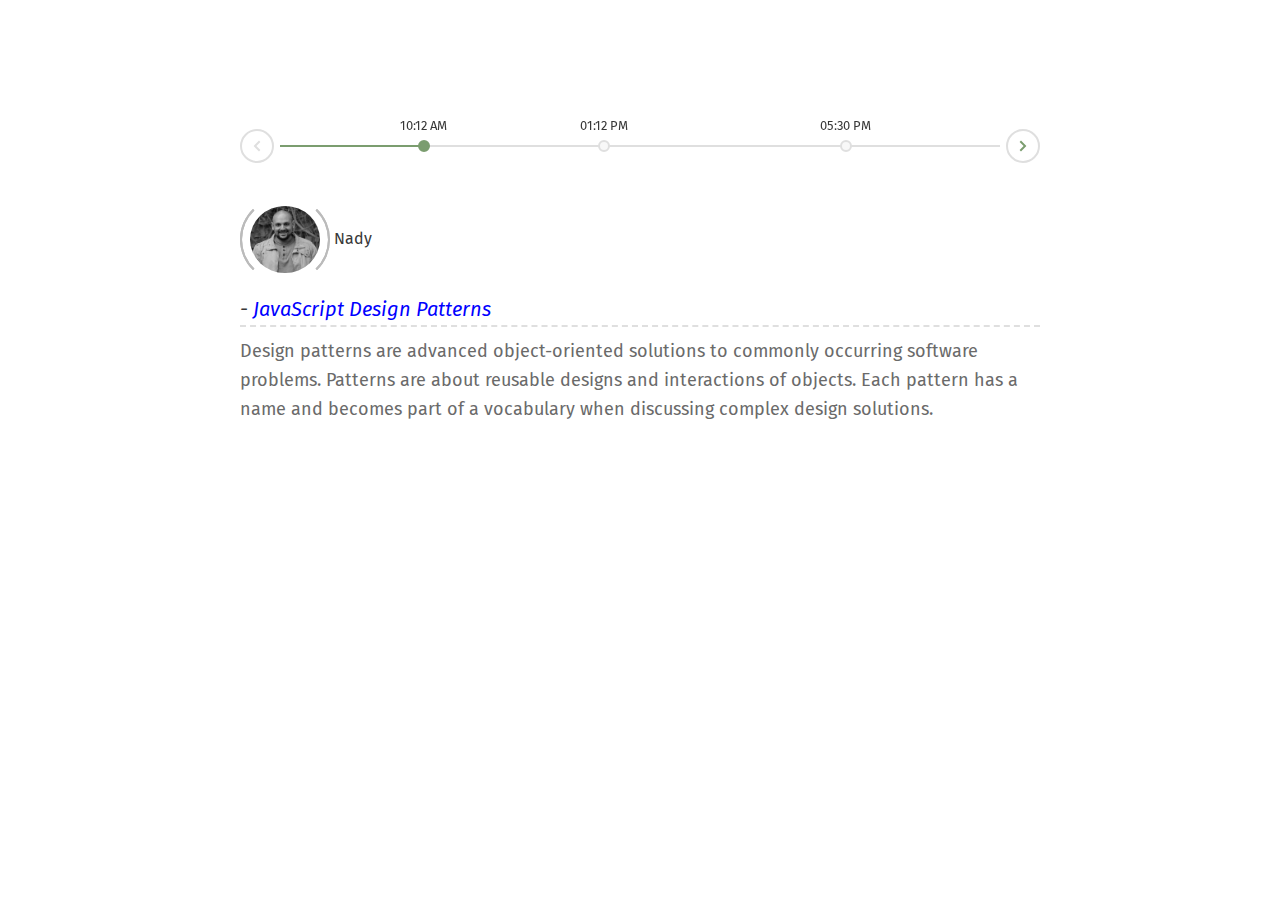
<file: libs/Dynamic-Scrolling-Timeline-Plugin-jQuery-jTLine/Demo/example-tech-event.html>
﻿<!DOCTYPE html>
<html>
<head>
    <title></title>
    <meta charset="utf-8" />
    <meta charset="UTF-8">
    <link rel="shortcut icon" href="">
    <meta name="viewport" content="width=device-width, initial-scale=1">

    <link href='https://fonts.googleapis.com/css?family=Playfair+Display:700,900|Fira+Sans:400,400italic' rel='stylesheet' type='text/css'>
    <link rel="stylesheet" href="../css/reset.css"> <!-- CSS reset -->
    <link rel="stylesheet" href="../css/style.css"> <!-- Resource style -->
    <script src="../js/modernizr.js"></script> <!-- Modernizr -->

    <script src="../js/jquery-2.1.4.js"></script>
    <script src="../js/jquery.mobile.custom.min.js"></script>
    <script src="../js/jtline.js"></script>
    <link href="https://maxcdn.bootstrapcdn.com/font-awesome/4.7.0/css/font-awesome.min.css" rel="stylesheet" />
    <link href="../css/demo.css" rel="stylesheet" />
    <script type="text/javascript">
        $(document).ready(function () {
            var contentText = 'Lorem ipsum dolor sit amet, consectetur adipisicing elit. Illum praesentium officia, fugit recusandae ipsa, quia velit nulla adipisci? Consequuntur aspernatur at, eaque hic repellendus sit dicta consequatur quae, ut harum ipsam molestias maxime non nisi reiciendis eligendi! Doloremque quia pariatur harum ea amet quibusdam quisquam, quae, temporibus dolores porro doloribus.';
            var myjSonObject = {
                "args": {

                },
                "dataArray": [
                  {
                      "isSelected": "true",
                      "pName": "Nady",
                      "pImge": "../pics/nady.jpg",
                      "title": "Point 1",
                      "subTitle": "JavaScript Design Patterns",
                      "dateValue": "10:12",
                      "pointCnt": "10:12 AM",
                      "bodyCnt": 'Design patterns are advanced object-oriented solutions to commonly occurring software problems.  Patterns are about reusable designs and interactions of objects.  Each pattern has a name and becomes part of a vocabulary when discussing complex design solutions.'
                  },
                  {
                      "isSelected": "",
                      "pName": "Hazem",
                      "pImge": "../pics/hazem.jpg",
                      "title": "Point 2",
                      "subTitle": "subTitle 2",
                      "dateValue": "13:12",
                      "pointCnt": "01:12 PM",
                      "bodyCnt": contentText
                  },
                  {
                      "isSelected": "",
                      "pName": "Ragb",
                      "pImge": "../pics/ragb.jpg",
                      "title": "Point 3",
                      "subTitle": "subTitle 3",
                      "dateValue": "17:30",
                      "pointCnt": "05:30 PM",
                      "bodyCnt": contentText
                  },
                  {
                      "isSelected": "",
                      "pName": "Doma",
                      "pImge": "../pics/doma.jpg",
                      "title": "Point 4",
                      "subTitle": "subTitle 4",
                      "dateValue": "22:00",
                      "pointCnt": "10:00 PM",
                      "bodyCnt": contentText
                  },
                  {
                      "isSelected": "",
                      "pName": "Doma",
                      "pImge": "../pics/doma.jpg",
                      "title": "Point 5",
                      "subTitle": "subTitle 5",
                      "dateValue": "23:00",
                      "pointCnt": "11:00 PM",
                      "bodyCnt": contentText
                  },
                  {
                      "isSelected": "",
                      "pName": "Doma",
                      "pImge": "../pics/doma.jpg",
                      "title": "Point 6",
                      "subTitle": "subTitle 6",
                      "dateValue": "24:00",
                      "pointCnt": "12:00 AM",
                      "bodyCnt": contentText
                  }
                ]
            }

            var jtLine = $('.myjtline').jTLine({
                callType: 'jsonObject',
                structureObj: myjSonObject,
                formatTitle: function (title, obj) {
                    var str = '<div class="snip1566"><img src="' + obj.pImge + '" alt="sq-sample20" /><span><i class="fa fa-star"></i></span><a href="#"></a></div> ' + obj.pName + '';
                    return str;
                },
                formatSubTitle: function (subTitle) {
                    return '<em><span style="color:blue">' + subTitle + '</span></em>';
                },
                formatBodyContent: function (bodyCnt) {
                    return '<p><span style="color:#6a6a6a">' + bodyCnt + '</span></p>';
                }
            });

            /* Demo purposes only */
            $(".hover").mouseleave(
              function () {
                  $(this).removeClass("hover");
              }
            );
        });
    </script>
</head>
<body>
    <div class="myjtline">
    </div>

    <br />

</body>
</html>
</file>
<file: libs/Dynamic-Scrolling-Timeline-Plugin-jQuery-jTLine/css/style.css>
/* --------------------------------

Primary style

-------------------------------- */
*, *::after, *::before {
  box-sizing: border-box;
}

html {
  font-size: 62.5%;
}

body {
  font-size: 1.6rem;
  font-family: "Fira Sans", sans-serif;
  color: #383838;
}

a {
  color: #7b9d6f;
  text-decoration: none;
}

/* --------------------------------

Main Components

-------------------------------- */
.jtline {
  opacity: 0;
  margin: 2em auto;
  -webkit-transition: opacity 0.2s;
  -moz-transition: opacity 0.2s;
  transition: opacity 0.2s;
}
.jtline::before {
  /* never visible - this is used in jQuery to check the current MQ */
  content: 'mobile';
  display: none;
}
.jtline.loaded {
  /* show the timeline after events position has been set (using JavaScript) */
  opacity: 1;
}
.jtline .timeline {
  position: relative;
  height: 100px;
  width: 90%;
  max-width: 800px;
  margin: 0 auto;
}
.jtline .events-wrapper {
  position: relative;
  height: 100%;
  margin: 0 40px;
  overflow: hidden;
}
.jtline .events-wrapper::after, .jtline .events-wrapper::before {
  /* these are used to create a shadow effect at the sides of the timeline */
  content: '';
  position: absolute;
  z-index: 2;
  top: 0;
  height: 100%;
  width: 20px;
}
.jtline .events-wrapper::before {
  left: 0;
}
.jtline .events-wrapper::after {
  right: 0;
}
.jtline .events {
  /* this is the grey line/timeline */
  position: absolute;
  z-index: 1;
  left: 0;
  top: 49px;
  height: 2px;
  /* width will be set using JavaScript */
  background: #dfdfdf;
  -webkit-transition: -webkit-transform 0.4s;
  -moz-transition: -moz-transform 0.4s;
  transition: transform 0.4s;
}
.jtline .filling-line {
  /* this is used to create the green line filling the timeline */
  position: absolute;
  z-index: 1;
  left: 0;
  top: 0;
  height: 100%;
  width: 100%;
  background-color: #7b9d6f;
  -webkit-transform: scaleX(0);
  -moz-transform: scaleX(0);
  -ms-transform: scaleX(0);
  -o-transform: scaleX(0);
  transform: scaleX(0);
  -webkit-transform-origin: left center;
  -moz-transform-origin: left center;
  -ms-transform-origin: left center;
  -o-transform-origin: left center;
  transform-origin: left center;
  -webkit-transition: -webkit-transform 0.3s;
  -moz-transition: -moz-transform 0.3s;
  transition: transform 0.3s;
}
.jtline .events a {
  position: absolute;
  bottom: 0;
  z-index: 2;
  text-align: center;
  font-size: 1.3rem;
  padding-bottom: 15px;
  color: #383838;
  /* fix bug on Safari - text flickering while timeline translates */
  -webkit-transform: translateZ(0);
  -moz-transform: translateZ(0);
  -ms-transform: translateZ(0);
  -o-transform: translateZ(0);
  transform: translateZ(0);
}
.jtline .events a::after {
  /* this is used to create the event spot */
  content: '';
  position: absolute;
  left: 50%;
  right: auto;
  -webkit-transform: translateX(-50%);
  -moz-transform: translateX(-50%);
  -ms-transform: translateX(-50%);
  -o-transform: translateX(-50%);
  transform: translateX(-50%);
  bottom: -5px;
  height: 12px;
  width: 12px;
  border-radius: 50%;
  border: 2px solid #dfdfdf;
  background-color: #f8f8f8;
  -webkit-transition: background-color 0.3s, border-color 0.3s;
  -moz-transition: background-color 0.3s, border-color 0.3s;
  transition: background-color 0.3s, border-color 0.3s;
}
.no-touch .jtline .events a:hover::after {
  background-color: #7b9d6f;
  border-color: #7b9d6f;
}
.jtline .events a.selected {
  pointer-events: none;
}
.jtline .events a.selected::after {
  background-color: #7b9d6f;
  border-color: #7b9d6f;
}
.jtline .events a.older-event::after {
  border-color: #7b9d6f;
}
@media only screen and (min-width: 1100px) {
  .jtline {
    margin: 6em auto;
  }
  .jtline::before {
    /* never visible - this is used in jQuery to check the current MQ */
    content: 'desktop';
  }
}

.cd-timeline-navigation a {
  /* these are the left/right arrows to navigate the timeline */
  position: absolute;
  z-index: 1;
  top: 50%;
  bottom: auto;
  -webkit-transform: translateY(-50%);
  -moz-transform: translateY(-50%);
  -ms-transform: translateY(-50%);
  -o-transform: translateY(-50%);
  transform: translateY(-50%);
  height: 34px;
  width: 34px;
  border-radius: 50%;
  border: 2px solid #dfdfdf;
  /* replace text with an icon */
  overflow: hidden;
  color: transparent;
  text-indent: 100%;
  white-space: nowrap;
  -webkit-transition: border-color 0.3s;
  -moz-transition: border-color 0.3s;
  transition: border-color 0.3s;
}
.cd-timeline-navigation a::after {
  /* arrow icon */
  content: '';
  position: absolute;
  height: 16px;
  width: 16px;
  left: 50%;
  top: 50%;
  bottom: auto;
  right: auto;
  -webkit-transform: translateX(-50%) translateY(-50%);
  -moz-transform: translateX(-50%) translateY(-50%);
  -ms-transform: translateX(-50%) translateY(-50%);
  -o-transform: translateX(-50%) translateY(-50%);
  transform: translateX(-50%) translateY(-50%);
  background: url(../img/cd-arrow.svg) no-repeat 0 0;
}
.cd-timeline-navigation a.prev {
  left: 0;
  -webkit-transform: translateY(-50%) rotate(180deg);
  -moz-transform: translateY(-50%) rotate(180deg);
  -ms-transform: translateY(-50%) rotate(180deg);
  -o-transform: translateY(-50%) rotate(180deg);
  transform: translateY(-50%) rotate(180deg);
}
.cd-timeline-navigation a.next {
  right: 0;
}
.no-touch .cd-timeline-navigation a:hover {
  border-color: #7b9d6f;
}
.cd-timeline-navigation a.inactive {
  cursor: not-allowed;
}
.cd-timeline-navigation a.inactive::after {
  background-position: 0 -16px;
}
.no-touch .cd-timeline-navigation a.inactive:hover {
  border-color: #dfdfdf;
}

.jtline .events-content {
    width:800px;
    margin:0 auto;
  position: relative;

  overflow: hidden;
  -webkit-transition: height 0.4s;
  -moz-transition: height 0.4s;
  transition: height 0.4s;
}
.jtline .events-content li {
  position: absolute;
  z-index: 1;
  width: 100%;
  left: 0;
  top: 0;
  -webkit-transform: translateX(-100%);
  -moz-transform: translateX(-100%);
  -ms-transform: translateX(-100%);
  -o-transform: translateX(-100%);
  transform: translateX(-100%);
  opacity: 0;
  -webkit-animation-duration: 0.4s;
  -moz-animation-duration: 0.4s;
  animation-duration: 0.4s;
  -webkit-animation-timing-function: ease-in-out;
  -moz-animation-timing-function: ease-in-out;
  animation-timing-function: ease-in-out;
}
.jtline .events-content li.selected {
  /* visible event content */
  position: relative;
  z-index: 2;
  opacity: 1;
  -webkit-transform: translateX(0);
  -moz-transform: translateX(0);
  -ms-transform: translateX(0);
  -o-transform: translateX(0);
  transform: translateX(0);
}
.jtline .events-content li.enter-right, .jtline .events-content li.leave-right {
  -webkit-animation-name: cd-enter-right;
  -moz-animation-name: cd-enter-right;
  animation-name: cd-enter-right;
}
.jtline .events-content li.enter-left, .jtline .events-content li.leave-left {
  -webkit-animation-name: cd-enter-left;
  -moz-animation-name: cd-enter-left;
  animation-name: cd-enter-left;
}
.jtline .events-content li.leave-right, .jtline .events-content li.leave-left {
  -webkit-animation-direction: reverse;
  -moz-animation-direction: reverse;
  animation-direction: reverse;
}
.jtline .events-content li > * {

  margin: 0 auto;
}
.jtline .events-content h2 {
  font-weight: bold;
  font-size: 2.6rem;
  font-family: "Playfair Display", serif;
  font-weight: 700;
  line-height: 1.2;
}
.jtline .events-content em {
  display: block;
  font-style: italic;
  margin: 10px auto;
  border-bottom:2px dashed #dfdfdf;
}
.jtline .events-content em::before {
  content: '- ';
}
.jtline .events-content p {
  font-size: 1.4rem;
  color: #959595;
}
.jtline .events-content em, .jtline .events-content p {
  line-height: 1.6;
}
@media only screen and (min-width: 768px) {
  .jtline .events-content h2 {
    font-size: 7rem;
  }
  .jtline .events-content em {
    font-size: 2rem;
  }
  .jtline .events-content p {
    font-size: 1.8rem;
  }
}

@-webkit-keyframes cd-enter-right {
  0% {
    opacity: 0;
    -webkit-transform: translateX(100%);
  }
  100% {
    opacity: 1;
    -webkit-transform: translateX(0%);
  }
}
@-moz-keyframes cd-enter-right {
  0% {
    opacity: 0;
    -moz-transform: translateX(100%);
  }
  100% {
    opacity: 1;
    -moz-transform: translateX(0%);
  }
}
@keyframes cd-enter-right {
  0% {
    opacity: 0;
    -webkit-transform: translateX(100%);
    -moz-transform: translateX(100%);
    -ms-transform: translateX(100%);
    -o-transform: translateX(100%);
    transform: translateX(100%);
  }
  100% {
    opacity: 1;
    -webkit-transform: translateX(0%);
    -moz-transform: translateX(0%);
    -ms-transform: translateX(0%);
    -o-transform: translateX(0%);
    transform: translateX(0%);
  }
}
@-webkit-keyframes cd-enter-left {
  0% {
    opacity: 0;
    -webkit-transform: translateX(-100%);
  }
  100% {
    opacity: 1;
    -webkit-transform: translateX(0%);
  }
}
@-moz-keyframes cd-enter-left {
  0% {
    opacity: 0;
    -moz-transform: translateX(-100%);
  }
  100% {
    opacity: 1;
    -moz-transform: translateX(0%);
  }
}
@keyframes cd-enter-left {
  0% {
    opacity: 0;
    -webkit-transform: translateX(-100%);
    -moz-transform: translateX(-100%);
    -ms-transform: translateX(-100%);
    -o-transform: translateX(-100%);
    transform: translateX(-100%);
  }
  100% {
    opacity: 1;
    -webkit-transform: translateX(0%);
    -moz-transform: translateX(0%);
    -ms-transform: translateX(0%);
    -o-transform: translateX(0%);
    transform: translateX(0%);
  }
}
</file>
<file: 2017/libs/Dynamic-Scrolling-Timeline-Plugin-jQuery-jTLine/css/style.css>
/* --------------------------------

Primary style

-------------------------------- */
*, *::after, *::before {
  box-sizing: border-box;
}

html {
  font-size: 62.5%;
}

body {
  font-size: 1.6rem;
  font-family: "Fira Sans", sans-serif;
  color: #383838;
}

a {
  color: #7b9d6f;
  text-decoration: none;
}

/* --------------------------------

Main Components

-------------------------------- */
.jtline {
  opacity: 0;
  margin: 2em auto;
  -webkit-transition: opacity 0.2s;
  -moz-transition: opacity 0.2s;
  transition: opacity 0.2s;
}
.jtline::before {
  /* never visible - this is used in jQuery to check the current MQ */
  content: 'mobile';
  display: none;
}
.jtline.loaded {
  /* show the timeline after events position has been set (using JavaScript) */
  opacity: 1;
}
.jtline .timeline {
  position: relative;
  height: 100px;
  width: 90%;
  max-width: 800px;
  margin: 0 auto;
}
.jtline .events-wrapper {
  position: relative;
  height: 100%;
  margin: 0 40px;
  overflow: hidden;
}
.jtline .events-wrapper::after, .jtline .events-wrapper::before {
  /* these are used to create a shadow effect at the sides of the timeline */
  content: '';
  position: absolute;
  z-index: 2;
  top: 0;
  height: 100%;
  width: 20px;
}
.jtline .events-wrapper::before {
  left: 0;
}
.jtline .events-wrapper::after {
  right: 0;
}
.jtline .events {
  /* this is the grey line/timeline */
  position: absolute;
  z-index: 1;
  left: 0;
  top: 49px;
  height: 2px;
  /* width will be set using JavaScript */
  background: #dfdfdf;
  -webkit-transition: -webkit-transform 0.4s;
  -moz-transition: -moz-transform 0.4s;
  transition: transform 0.4s;
}
.jtline .filling-line {
  /* this is used to create the green line filling the timeline */
  position: absolute;
  z-index: 1;
  left: 0;
  top: 0;
  height: 100%;
  width: 100%;
  background-color: #7b9d6f;
  -webkit-transform: scaleX(0);
  -moz-transform: scaleX(0);
  -ms-transform: scaleX(0);
  -o-transform: scaleX(0);
  transform: scaleX(0);
  -webkit-transform-origin: left center;
  -moz-transform-origin: left center;
  -ms-transform-origin: left center;
  -o-transform-origin: left center;
  transform-origin: left center;
  -webkit-transition: -webkit-transform 0.3s;
  -moz-transition: -moz-transform 0.3s;
  transition: transform 0.3s;
}
.jtline .events a {
  position: absolute;
  bottom: 0;
  z-index: 2;
  text-align: center;
  font-size: 1.3rem;
  padding-bottom: 15px;
  color: #383838;
  /* fix bug on Safari - text flickering while timeline translates */
  -webkit-transform: translateZ(0);
  -moz-transform: translateZ(0);
  -ms-transform: translateZ(0);
  -o-transform: translateZ(0);
  transform: translateZ(0);
}
.jtline .events a::after {
  /* this is used to create the event spot */
  content: '';
  position: absolute;
  left: 50%;
  right: auto;
  -webkit-transform: translateX(-50%);
  -moz-transform: translateX(-50%);
  -ms-transform: translateX(-50%);
  -o-transform: translateX(-50%);
  transform: translateX(-50%);
  bottom: -5px;
  height: 12px;
  width: 12px;
  border-radius: 50%;
  border: 2px solid #dfdfdf;
  background-color: #f8f8f8;
  -webkit-transition: background-color 0.3s, border-color 0.3s;
  -moz-transition: background-color 0.3s, border-color 0.3s;
  transition: background-color 0.3s, border-color 0.3s;
}
.no-touch .jtline .events a:hover::after {
  background-color: #7b9d6f;
  border-color: #7b9d6f;
}
.jtline .events a.selected {
  pointer-events: none;
}
.jtline .events a.selected::after {
  background-color: #7b9d6f;
  border-color: #7b9d6f;
}
.jtline .events a.older-event::after {
  border-color: #7b9d6f;
}
@media only screen and (min-width: 1100px) {
  .jtline {
    margin: 6em auto;
  }
  .jtline::before {
    /* never visible - this is used in jQuery to check the current MQ */
    content: 'desktop';
  }
}

.cd-timeline-navigation a {
  /* these are the left/right arrows to navigate the timeline */
  position: absolute;
  z-index: 1;
  top: 50%;
  bottom: auto;
  -webkit-transform: translateY(-50%);
  -moz-transform: translateY(-50%);
  -ms-transform: translateY(-50%);
  -o-transform: translateY(-50%);
  transform: translateY(-50%);
  height: 34px;
  width: 34px;
  border-radius: 50%;
  border: 2px solid #dfdfdf;
  /* replace text with an icon */
  overflow: hidden;
  color: transparent;
  text-indent: 100%;
  white-space: nowrap;
  -webkit-transition: border-color 0.3s;
  -moz-transition: border-color 0.3s;
  transition: border-color 0.3s;
}
.cd-timeline-navigation a::after {
  /* arrow icon */
  content: '';
  position: absolute;
  height: 16px;
  width: 16px;
  left: 50%;
  top: 50%;
  bottom: auto;
  right: auto;
  -webkit-transform: translateX(-50%) translateY(-50%);
  -moz-transform: translateX(-50%) translateY(-50%);
  -ms-transform: translateX(-50%) translateY(-50%);
  -o-transform: translateX(-50%) translateY(-50%);
  transform: translateX(-50%) translateY(-50%);
  background: url(../img/cd-arrow.svg) no-repeat 0 0;
}
.cd-timeline-navigation a.prev {
  left: 0;
  -webkit-transform: translateY(-50%) rotate(180deg);
  -moz-transform: translateY(-50%) rotate(180deg);
  -ms-transform: translateY(-50%) rotate(180deg);
  -o-transform: translateY(-50%) rotate(180deg);
  transform: translateY(-50%) rotate(180deg);
}
.cd-timeline-navigation a.next {
  right: 0;
}
.no-touch .cd-timeline-navigation a:hover {
  border-color: #7b9d6f;
}
.cd-timeline-navigation a.inactive {
  cursor: not-allowed;
}
.cd-timeline-navigation a.inactive::after {
  background-position: 0 -16px;
}
.no-touch .cd-timeline-navigation a.inactive:hover {
  border-color: #dfdfdf;
}

.jtline .events-content {
    width:800px;
    margin:0 auto;
  position: relative;

  overflow: hidden;
  -webkit-transition: height 0.4s;
  -moz-transition: height 0.4s;
  transition: height 0.4s;
}
.jtline .events-content li {
  position: absolute;
  z-index: 1;
  width: 100%;
  left: 0;
  top: 0;
  -webkit-transform: translateX(-100%);
  -moz-transform: translateX(-100%);
  -ms-transform: translateX(-100%);
  -o-transform: translateX(-100%);
  transform: translateX(-100%);
  opacity: 0;
  -webkit-animation-duration: 0.4s;
  -moz-animation-duration: 0.4s;
  animation-duration: 0.4s;
  -webkit-animation-timing-function: ease-in-out;
  -moz-animation-timing-function: ease-in-out;
  animation-timing-function: ease-in-out;
}
.jtline .events-content li.selected {
  /* visible event content */
  position: relative;
  z-index: 2;
  opacity: 1;
  -webkit-transform: translateX(0);
  -moz-transform: translateX(0);
  -ms-transform: translateX(0);
  -o-transform: translateX(0);
  transform: translateX(0);
}
.jtline .events-content li.enter-right, .jtline .events-content li.leave-right {
  -webkit-animation-name: cd-enter-right;
  -moz-animation-name: cd-enter-right;
  animation-name: cd-enter-right;
}
.jtline .events-content li.enter-left, .jtline .events-content li.leave-left {
  -webkit-animation-name: cd-enter-left;
  -moz-animation-name: cd-enter-left;
  animation-name: cd-enter-left;
}
.jtline .events-content li.leave-right, .jtline .events-content li.leave-left {
  -webkit-animation-direction: reverse;
  -moz-animation-direction: reverse;
  animation-direction: reverse;
}
.jtline .events-content li > * {

  margin: 0 auto;
}
.jtline .events-content h2 {
  font-weight: bold;
  font-size: 2.6rem;
  font-family: "Playfair Display", serif;
  font-weight: 700;
  line-height: 1.2;
}
.jtline .events-content em {
  display: block;
  font-style: italic;
  margin: 10px auto;
  border-bottom:2px dashed #dfdfdf;
}
.jtline .events-content em::before {
  content: '- ';
}
.jtline .events-content p {
  font-size: 1.4rem;
  color: #959595;
}
.jtline .events-content em, .jtline .events-content p {
  line-height: 1.6;
}
@media only screen and (min-width: 768px) {
  .jtline .events-content h2 {
    font-size: 7rem;
  }
  .jtline .events-content em {
    font-size: 2rem;
  }
  .jtline .events-content p {
    font-size: 1.8rem;
  }
}

@-webkit-keyframes cd-enter-right {
  0% {
    opacity: 0;
    -webkit-transform: translateX(100%);
  }
  100% {
    opacity: 1;
    -webkit-transform: translateX(0%);
  }
}
@-moz-keyframes cd-enter-right {
  0% {
    opacity: 0;
    -moz-transform: translateX(100%);
  }
  100% {
    opacity: 1;
    -moz-transform: translateX(0%);
  }
}
@keyframes cd-enter-right {
  0% {
    opacity: 0;
    -webkit-transform: translateX(100%);
    -moz-transform: translateX(100%);
    -ms-transform: translateX(100%);
    -o-transform: translateX(100%);
    transform: translateX(100%);
  }
  100% {
    opacity: 1;
    -webkit-transform: translateX(0%);
    -moz-transform: translateX(0%);
    -ms-transform: translateX(0%);
    -o-transform: translateX(0%);
    transform: translateX(0%);
  }
}
@-webkit-keyframes cd-enter-left {
  0% {
    opacity: 0;
    -webkit-transform: translateX(-100%);
  }
  100% {
    opacity: 1;
    -webkit-transform: translateX(0%);
  }
}
@-moz-keyframes cd-enter-left {
  0% {
    opacity: 0;
    -moz-transform: translateX(-100%);
  }
  100% {
    opacity: 1;
    -moz-transform: translateX(0%);
  }
}
@keyframes cd-enter-left {
  0% {
    opacity: 0;
    -webkit-transform: translateX(-100%);
    -moz-transform: translateX(-100%);
    -ms-transform: translateX(-100%);
    -o-transform: translateX(-100%);
    transform: translateX(-100%);
  }
  100% {
    opacity: 1;
    -webkit-transform: translateX(0%);
    -moz-transform: translateX(0%);
    -ms-transform: translateX(0%);
    -o-transform: translateX(0%);
    transform: translateX(0%);
  }
}
</file>
<file: libs/Dynamic-Scrolling-Timeline-Plugin-jQuery-jTLine/css/demo.css>
.snip1566 {
    position: relative;
    display: inline-block;
    margin: 20px;
    max-width: 90px;
    color: #bbb;
    font-size: 16px;
    box-shadow: none !important;
    -webkit-transform: translateZ(0);
    transform: translateZ(0);
    text-align: center;
    vertical-align: middle;
}



.snip1566 *,
.snip1566:before,
.snip1566:after {
    -webkit-box-sizing: border-box;
    box-sizing: border-box;
    -webkit-transition: all 0.3s linear;
    transition: all 0.3s linear;
}

.snip1566:before,
.snip1566:after {
    -webkit-box-sizing: border-box;
    box-sizing: border-box;
    border-radius: 50%;
    content: '';
    position: absolute;
    top: 0px;
    bottom: 0px;
    left: 0px;
    right: 0px;
    z-index: -1;
    border: 2px solid #bbb;
    border-color: transparent #bbb;
}

.snip1566 img {
    max-width: 100%;
    backface-visibility: hidden;
    vertical-align: top;
    border-radius: 50%;
    padding: 10px;
}

.snip1566 span {
    position: absolute;
    top: 5px;
    bottom: 5px;
    left: 5px;
    right: 5px;
    opacity: 0;
    background-color: rgba(0, 0, 0, 0.9);
    border-radius: 50%;
}

.snip1566 i {
    position: absolute;
    top: 50%;
    left: 50%;
    -webkit-transform: translate(-50%, -50%);
    transform: translate(-50%, -50%);
    font-size: 4em;
    z-index: 1;
}

.snip1566 a {
    position: absolute;
    top: 0;
    bottom: 0;
    left: 0;
    right: 0;
    z-index: 1;
}

.snip1566:hover span,
.snip1566.hover span {
    opacity: 1;
    -webkit-transform: translateX(0);
    transform: translateX(0);
}

.snip1566:hover:before,
.snip1566.hover:before,
.snip1566:hover:after,
.snip1566.hover:after {
    border-width: 10px;
}

.snip1566:hover:before,
.snip1566.hover:before {
    -webkit-transform: rotate(45deg);
    transform: rotate(45deg);
}

.snip1566:hover:after,
.snip1566.hover:after {
    -webkit-transform: rotate(-45deg);
    transform: rotate(-45deg);
}


/* Demo purposes only */
body {
    /*background-color: #bbb;
    text-align: center;*/
}
</file>
